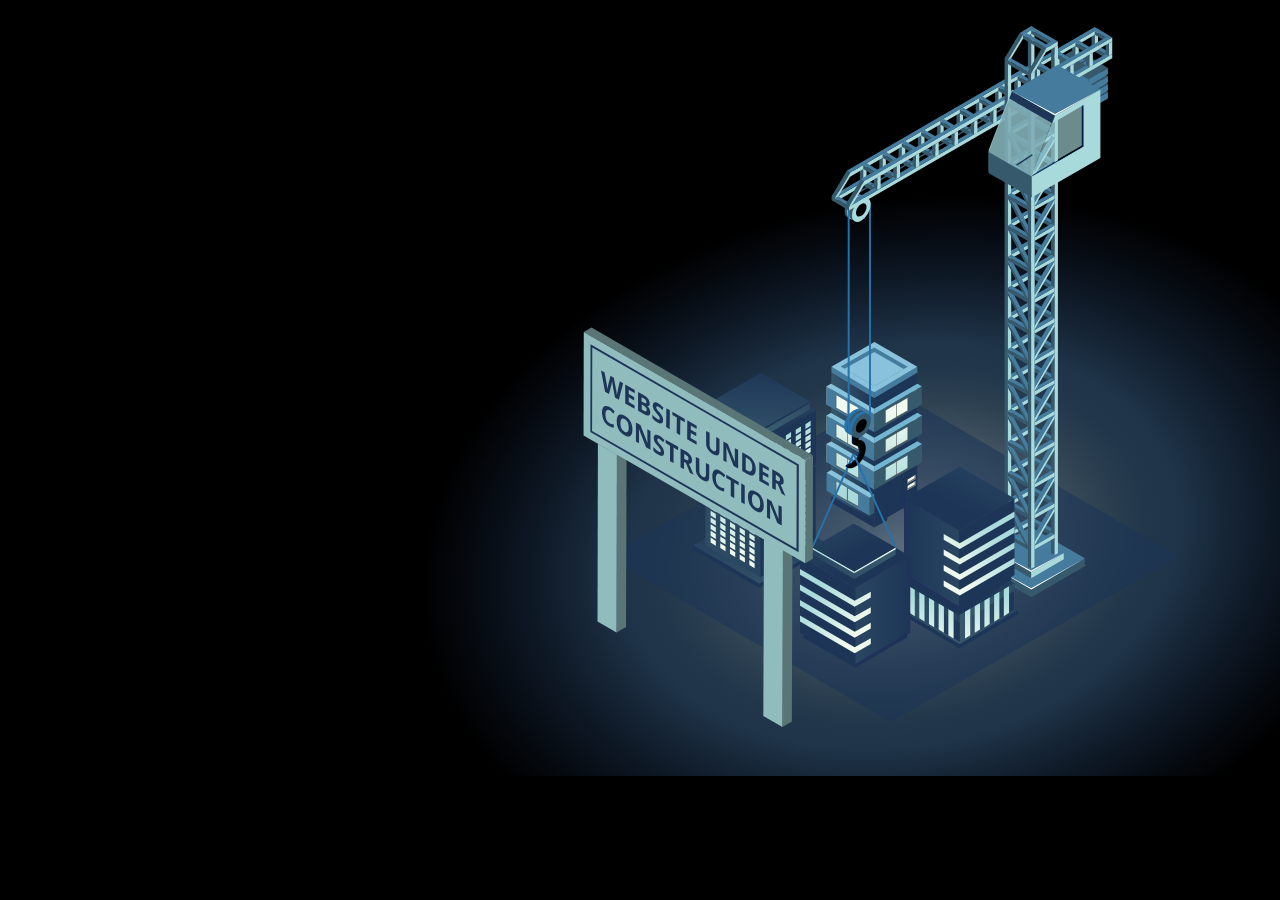
<file: index.html>
<!DOCTYPE html>
<html lang="en" >
<head>
  <meta charset="UTF-8">
  <title>website under construction</title>
  <link rel="stylesheet" href="./style.css">

</head>
<body>
<!-- partial:index.partial.html -->
<?xml version="1.0" encoding="utf-8"?>
<!-- Generator: Adobe Illustrator 23.0.0, SVG Export Plug-In . SVG Version: 6.00 Build 0)  -->
<svg version="1.1" id="Layer_1" xmlns="http://www.w3.org/2000/svg" xmlns:xlink="http://www.w3.org/1999/xlink" x="0px" y="0px"
	 viewBox="0 0 660 400" style="enable-background:new 0 0 660 400;" xml:space="preserve">
<style type="text/css">
	.st0{fill:#1D3557;}
	.st1{opacity:0.75;fill:url(#SVGID_1_);enable-background:new    ;}
	.st2{opacity:0.6;fill:#1D3557;enable-background:new    ;}
	.st3{fill:#457B9D;}
	.st4{fill:#88C2DB;}
	.st5{fill:url(#SVGID_2_);}
	.st6{fill:#D4CAB8;}
	.st7{fill:#58595B;}
	.st8{fill:#6D6E71;}
	.st9{fill:#37596C;}
	.st10{fill:#72B6D1;}
	.st11{fill:url(#SVGID_3_);}
	.st12{fill:url(#SVGID_4_);}
	.st13{fill:url(#SVGID_5_);}
	.st14{fill:url(#SVGID_6_);}
	.st15{fill:url(#SVGID_7_);}
	.st16{fill:url(#SVGID_8_);}
	.st17{fill:url(#SVGID_9_);}
	.st18{fill:url(#SVGID_10_);}
	.st19{fill:url(#SVGID_11_);}
	.st20{fill:url(#SVGID_12_);}
	.st21{fill:url(#SVGID_13_);}
	.st22{fill:url(#SVGID_14_);}
	.st23{fill:url(#SVGID_15_);}
	.st24{fill:url(#SVGID_16_);}
	.st25{fill:#F1FAEE;}
	.st26{fill:url(#SVGID_17_);}
	.st27{fill:url(#SVGID_18_);}
	.st28{fill:url(#SVGID_19_);}
	.st29{fill:url(#SVGID_20_);}
	.st30{fill:url(#SVGID_21_);}
	.st31{fill:url(#SVGID_22_);}
	.st32{fill:url(#SVGID_23_);}
	.st33{fill:url(#SVGID_24_);}
	.st34{fill:url(#SVGID_25_);}
	.st35{fill:url(#SVGID_26_);}
	.st36{fill:url(#SVGID_27_);}
	.st37{fill:url(#SVGID_28_);}
	.st38{fill:url(#SVGID_29_);}
	.st39{fill:url(#SVGID_30_);}
	.st40{fill:url(#SVGID_31_);}
	.st41{fill:url(#SVGID_32_);}
	.st42{fill:url(#SVGID_33_);}
	.st43{fill:url(#SVGID_34_);}
	.st44{fill:url(#SVGID_35_);}
	.st45{fill:url(#SVGID_36_);}
	.st46{fill:url(#SVGID_37_);}
	.st47{fill:url(#SVGID_38_);}
	.st48{fill:url(#SVGID_39_);}
	.st49{fill:url(#SVGID_40_);}
	.st50{fill:url(#SVGID_41_);}
	.st51{fill:url(#SVGID_42_);}
	.st52{fill:url(#SVGID_43_);}
	.st53{fill:url(#SVGID_44_);}
	.st54{fill:url(#SVGID_45_);}
	.st55{fill:url(#SVGID_46_);}
	.st56{fill:url(#SVGID_47_);}
	.st57{fill:url(#SVGID_48_);}
	.st58{fill:url(#SVGID_49_);}
	.st59{fill:url(#SVGID_50_);}
	.st60{fill:url(#SVGID_51_);}
	.st61{fill:url(#SVGID_52_);}
	.st62{fill:url(#SVGID_53_);}
	.st63{fill:url(#SVGID_54_);}
	.st64{fill:url(#SVGID_55_);}
	.st65{fill:url(#SVGID_56_);}
	.st66{fill:url(#SVGID_57_);}
	.st67{fill:url(#SVGID_58_);}
	.st68{fill:#A8DADC;}
	.st69{fill:#2672AB;}
	.st70{fill:none;stroke:#2672AB;stroke-miterlimit:10;}
	.st71{fill:#001A46;}
	.st72{fill:#FFFFFF;}
	.st73{fill:url(#SVGID_59_);}
	.st74{fill:url(#SVGID_60_);}
	.st75{fill:url(#SVGID_61_);}
	.st76{fill:url(#SVGID_62_);}
	.st77{fill:url(#SVGID_63_);}
	.st78{fill:url(#SVGID_64_);}
	.st79{fill:url(#SVGID_65_);}
	.st80{fill:url(#SVGID_66_);}
	.st81{fill:url(#SVGID_67_);}
	.st82{fill:url(#SVGID_68_);}
	.st83{fill:url(#SVGID_69_);}
	.st84{fill:url(#SVGID_70_);}
	.st85{fill:url(#SVGID_71_);}
	.st86{fill:url(#SVGID_72_);}
	.st87{fill:url(#SVGID_73_);}
	.st88{fill:url(#SVGID_74_);}
	.st89{fill:url(#SVGID_75_);}
	.st90{fill:url(#SVGID_76_);}
	.st91{fill:url(#SVGID_77_);}
	.st92{fill:url(#SVGID_78_);}
	.st93{fill:url(#SVGID_79_);}
	.st94{fill:url(#SVGID_80_);}
	.st95{fill:url(#SVGID_81_);}
	.st96{fill:url(#SVGID_82_);}
	.st97{fill:url(#SVGID_83_);}
	.st98{fill:url(#SVGID_84_);}
	.st99{fill:url(#SVGID_85_);}
	.st100{opacity:0.64;fill:#A8DADC;}
	.st101{opacity:0.87;fill:#A8DADC;}
	.st102{opacity:0.32;fill:#37596C;}
	.st103{opacity:0.1;fill:#1D3557;enable-background:new    ;}
	.st104{display:none;opacity:0.37;fill:#A8DADC;}
	.st105{fill:none;stroke:#1D3557;stroke-width:0.75;stroke-miterlimit:10;}
    .st106{enable-background:new    ;}
	.st107{fill:#5A7576;}
	.st108{fill:#91BCBE;}
    #righthand{
        transform-origin: 2px 1.43px ;
    }
    #handlectrl{
        transform-origin: 1px 4px ;
    }
</style>
<radialGradient id="SVGID_1_" cx="455.9323" cy="121.5634" r="178.4567" gradientTransform="matrix(1.3758 -0.2542 -0.1817 -0.9834 -140.198 517.1524)" gradientUnits="userSpaceOnUse">
	<stop  offset="0" style="stop-color:#F1FAEE"/>
	<stop  offset="7.552396e-02" style="stop-color:#C3D0CD"/>
	<stop  offset="0.1637" style="stop-color:#94A6AC"/>
	<stop  offset="0.2521" style="stop-color:#6E8391"/>
	<stop  offset="0.339" style="stop-color:#50687B"/>
	<stop  offset="0.4242" style="stop-color:#3A556C"/>
	<stop  offset="0.5068" style="stop-color:#2D4963"/>
	<stop  offset="0.5838" style="stop-color:#294560"/>
	<stop  offset="0.7889" style="stop-color:#213A5A;stop-opacity:0.5072"/>
	<stop  offset="1" style="stop-color:#1D3557;stop-opacity:0"/>
</radialGradient>
<path class="st1" d="M432.6,106.2c135.6-25.1,260,33.2,278,130.1S633,432.1,497.4,457.2c-135.6,25.1-260-33.2-278-130.1
	S297,131.3,432.6,106.2z"/>
<polygon class="st2" points="312.8,287 459.3,372.3 607.8,286.9 461.1,201.5 "/>
<g>
	<g>
		<g>
			<polygon class="st3" points="450.8,201.9 428.7,189.1 428.7,192.2 450.8,205.3 			"/>
			<polygon class="st3" points="473,189.1 473,192.4 450.8,205.3 450.8,201.9 			"/>
		</g>
		<polygon class="st4" points="450.8,202.2 473,189.1 450.9,176.4 428.7,189.1 		"/>
		<polygon class="st3" points="468,189.1 466,190.3 450.8,199.2 435.5,190.2 433.5,189 450.8,179.2 		"/>
		<polygon class="st4" points="466,190.3 450.8,199.2 435.5,190.2 450.8,181.5 		"/>
	</g>
	
		<linearGradient id="SVGID_2_" gradientUnits="userSpaceOnUse" x1="428.6223" y1="171.45" x2="450.8223" y2="171.45" gradientTransform="matrix(1 0 0 -1 0 402)">
		<stop  offset="0" style="stop-color:#37596C"/>
		<stop  offset="1" style="stop-color:#1D3557"/>
	</linearGradient>
	<polygon class="st5" points="428.7,192.2 450.8,205.3 450.8,268.9 428.6,256.1 	"/>
	<polygon class="st0" points="472.9,192.2 450.8,205.3 450.8,268.9 473,256.1 	"/>
	<g>
		<polygon class="st6" points="450.8,210.7 450.8,220.1 448.4,221.5 448.4,212.1 		"/>
		<polygon class="st6" points="428.6,197.9 428.6,207.3 426.2,208.7 426.2,199.3 		"/>
		<polygon class="st3" points="426.2,199.3 448.4,212.1 448.4,221.5 426.2,208.7 		"/>
	</g>
	<polygon class="st7" points="431,210.5 436.9,214 436.9,206.8 436.8,206.8 436.7,213.2 436.7,213.4 431.3,210.3 431.3,203.6 
		431.2,203.5 431,203.6 	"/>
	<polygon class="st7" points="431,203.6 431.3,203.8 436.8,207 436.9,206.8 436.9,206.8 436.9,206.8 431.3,203.6 431.2,203.5 	"/>
	<polygon class="st8" points="436.9,207.1 436.9,213.7 436.9,213.7 436.9,213.7 436.9,213.7 436.9,213.7 442.6,217 442.6,216.6 
		442.5,216.5 437.2,213.4 437.2,207 436.9,206.8 	"/>
	<polygon class="st7" points="436.7,213.8 442.6,217.3 442.6,210.2 442.5,210.1 442.5,216.5 442.5,216.7 437,213.6 437,206.9 
		436.9,206.8 436.7,206.9 	"/>
	<polygon class="st7" points="436.7,206.9 437,207.1 442.5,210.3 442.6,210.2 442.6,210.2 442.6,210.2 437,206.9 436.9,206.8 	"/>
	<polygon class="st4" points="450.8,213.5 450.8,210.7 428.6,197.9 426.2,199.3 	"/>
	<g>
		<polygon class="st6" points="450.8,225.7 450.8,235 448.4,236.4 448.4,227.1 		"/>
		<polygon class="st6" points="428.6,212.9 428.6,222.2 426.2,223.6 426.2,214.3 		"/>
		<polygon class="st3" points="426.2,214.3 448.4,227.1 448.4,236.4 426.2,223.6 		"/>
	</g>
	<polygon class="st8" points="431.1,218.7 431.2,225.4 431.1,225.4 431.2,225.4 431.2,225.4 431.2,225.4 436.9,228.7 436.9,228.2 
		436.8,228.1 431.5,225.1 431.5,218.7 431.1,218.5 	"/>
	<polygon class="st7" points="431,225.5 436.9,228.9 436.9,221.8 436.8,221.7 436.8,228.1 436.8,228.4 431.3,225.2 431.3,218.6 
		431.2,218.5 431,218.6 	"/>
	<polygon class="st7" points="431,218.6 431.3,218.8 436.8,221.9 436.9,221.8 436.9,221.8 436.9,221.8 431.3,218.6 431.2,218.5 	"/>
	<polygon class="st8" points="436.9,222 436.9,228.7 436.9,228.7 436.9,228.7 436.9,228.7 436.9,228.7 442.6,232 442.6,231.5 
		442.5,231.4 437.2,228.4 437.2,222 436.9,221.8 	"/>
	<polygon class="st7" points="436.7,228.8 442.6,232.2 442.6,225.1 442.5,225 442.5,231.4 442.5,231.7 437.1,228.5 437.1,221.9 
		436.9,221.8 436.7,221.9 	"/>
	<polygon class="st7" points="436.7,221.9 437.1,222.1 442.5,225.3 442.6,225.1 442.6,225.1 442.6,225.1 437.1,221.9 436.9,221.8 	
		"/>
	<polygon class="st4" points="450.8,228.5 450.8,225.7 428.6,212.9 426.2,214.3 	"/>
	<g>
		<polygon class="st6" points="450.8,240.4 450.8,249.7 448.4,251.1 448.4,241.8 		"/>
		<polygon class="st6" points="428.6,227.6 428.6,236.9 426.2,238.3 426.2,229 		"/>
		<polygon class="st3" points="426.2,229 448.4,241.8 448.4,251.1 426.2,238.3 		"/>
	</g>
	<polygon class="st8" points="431.1,233.4 431.2,240.1 431.1,240.1 431.2,240.1 431.2,240.1 431.2,240.1 436.9,243.4 436.9,242.9 
		436.8,242.8 431.5,239.8 431.5,233.4 431.1,233.2 	"/>
	<polygon class="st7" points="431,240.2 436.9,243.6 436.9,236.5 436.8,236.4 436.8,242.8 436.8,243 431.3,239.9 431.3,233.3 
		431.2,233.2 431,233.3 	"/>
	<polygon class="st7" points="431,233.3 431.3,233.5 436.8,236.6 436.9,236.5 436.9,236.5 436.9,236.5 431.3,233.3 431.2,233.2 	"/>
	<polygon class="st8" points="436.9,236.7 436.9,243.4 436.9,243.4 436.9,243.4 436.9,243.4 436.9,243.4 442.6,246.7 442.6,246.2 
		442.5,246.1 437.2,243.1 437.2,236.7 436.9,236.5 	"/>
	<polygon class="st7" points="436.7,243.5 442.6,246.9 442.6,239.8 442.5,239.7 442.5,246.1 442.5,246.4 437.1,243.2 437.1,236.6 
		436.9,236.5 436.7,236.6 	"/>
	<polygon class="st7" points="436.7,236.6 437.1,236.8 442.5,240 442.6,239.8 442.6,239.8 442.6,239.8 437.1,236.6 436.9,236.5 	"/>
	<polygon class="st4" points="450.8,243.2 450.8,240.4 428.6,227.6 426.2,229 	"/>
	<g>
		<polygon class="st3" points="448.4,212.1 448.4,221.5 450.8,222.9 450.8,213.5 		"/>
		<polygon class="st6" points="470.5,199.3 470.5,208.7 473,210.1 473,200.7 		"/>
		<polygon class="st9" points="475.3,199.2 450.8,213.5 450.8,222.9 475.4,208.6 		"/>
	</g>
	<polygon class="st8" points="468,205.2 468,211.8 468,211.8 468,211.8 468,211.8 468,211.8 462.3,215.1 462.3,214.6 462.4,214.5 
		467.7,211.5 467.7,205.1 468,204.9 	"/>
	<polygon class="st7" points="468.2,211.9 462.3,215.3 462.3,208.2 462.4,208.1 462.4,214.5 462.4,214.8 467.9,211.7 467.9,205 
		468,204.9 468.2,205 	"/>
	<polygon class="st7" points="468.2,205 467.9,205.2 462.4,208.4 462.3,208.2 462.3,208.2 462.3,208.2 467.9,205 468,204.9 	"/>
	<polygon class="st8" points="462.3,208.5 462.3,215.1 462.3,215.1 462.3,215.1 462.3,215.1 462.3,215.1 456.5,218.4 456.5,218 
		456.7,217.9 462,214.8 462,208.4 462.3,208.2 	"/>
	<polygon class="st7" points="462.5,215.2 456.5,218.7 456.5,211.6 456.7,211.5 456.7,217.9 456.7,218.1 462.1,215 462.1,208.3 
		462.3,208.2 462.5,208.3 	"/>
	<polygon class="st7" points="462.5,208.3 462.1,208.5 456.7,211.7 456.5,211.6 456.5,211.6 456.5,211.5 462.1,208.3 462.3,208.2 	
		"/>
	<polygon class="st10" points="450.8,213.5 450.8,210.7 473,197.9 475.3,199.2 	"/>
	<g>
		<polygon class="st3" points="448.4,227.1 448.4,236.4 450.8,237.8 450.8,228.5 		"/>
		<polygon class="st6" points="470.6,214.3 470.6,223.6 473,225 473,215.7 		"/>
		<polygon class="st9" points="475.4,214.2 450.8,228.5 450.8,237.8 475.4,223.6 		"/>
	</g>
	<polygon class="st8" points="468,220.1 468,226.8 468,226.8 468,226.8 468,226.8 468,226.8 462.3,230.1 462.3,229.6 462.4,229.5 
		467.7,226.5 467.7,220.1 468,219.9 	"/>
	<polygon class="st7" points="468.2,226.9 462.3,230.3 462.3,223.2 462.4,223.1 462.4,229.5 462.4,229.7 467.9,226.6 467.9,220 
		468,219.9 468.2,220 	"/>
	<polygon class="st7" points="468.2,220 467.9,220.2 462.4,223.3 462.3,223.2 462.3,223.2 462.3,223.2 467.9,220 468,219.9 	"/>
	<polygon class="st8" points="462.3,223.4 462.3,230.1 462.3,230.1 462.3,230.1 462.3,230.1 462.3,230.1 456.5,233.4 456.5,232.9 
		456.7,232.8 462,229.8 462,223.4 462.3,223.2 	"/>
	<polygon class="st7" points="462.5,230.2 456.6,233.6 456.5,226.5 456.7,226.4 456.7,232.8 456.7,233.1 462.1,229.9 462.1,223.3 
		462.3,223.2 462.5,223.3 	"/>
	<polygon class="st7" points="462.5,223.3 462.1,223.5 456.7,226.7 456.5,226.5 456.5,226.5 456.5,226.5 462.1,223.3 462.3,223.2 	
		"/>
	<polygon class="st10" points="450.8,228.5 450.8,225.7 473,212.8 475.4,214.2 	"/>
	<g>
		<polygon class="st3" points="448.4,241.8 448.4,251.1 450.8,252.5 450.8,243.2 		"/>
		<polygon class="st6" points="470.6,229 470.6,238.3 473,239.7 473,230.4 		"/>
		<polygon class="st9" points="475.4,228.9 450.8,243.2 450.8,252.5 475.4,238.3 		"/>
	</g>
	<polygon class="st8" points="468,234.8 468,241.5 468,241.5 468,241.5 468,241.5 468,241.5 462.3,244.8 462.3,244.3 462.4,244.2 
		467.7,241.2 467.7,234.8 468,234.6 	"/>
	<polygon class="st7" points="468.2,241.6 462.3,245 462.3,237.9 462.4,237.8 462.4,244.2 462.4,244.4 467.9,241.3 467.9,234.7 
		468,234.6 468.2,234.7 	"/>
	<polygon class="st7" points="468.2,234.7 467.9,234.9 462.4,238 462.3,237.9 462.3,237.9 462.3,237.9 467.9,234.7 468,234.6 	"/>
	<polygon class="st8" points="462.3,238.1 462.3,244.8 462.3,244.8 462.3,244.8 462.3,244.8 462.3,244.8 456.5,248.1 456.5,247.6 
		456.7,247.5 462,244.5 462,238.1 462.3,237.9 	"/>
	<polygon class="st7" points="462.5,244.9 456.5,248.3 456.5,241.2 456.7,241.1 456.7,247.5 456.7,247.8 462.1,244.6 462.1,238 
		462.3,237.9 462.5,238 	"/>
	<polygon class="st7" points="462.5,238 462.1,238.2 456.7,241.3 456.5,241.2 456.5,241.2 456.5,241.2 462.1,238 462.3,237.9 	"/>
	<polygon class="st10" points="450.8,243.2 450.8,240.4 473,227.5 475.4,228.9 	"/>
	<g>
		<polygon class="st9" points="450.8,255.2 450.8,264.5 448.4,266 448.4,256.6 		"/>
		<polygon class="st3" points="426.2,243.8 448.4,256.6 448.4,266 426.2,253.1 		"/>
		<polygon class="st4" points="448.4,256.6 450.8,255.2 428.6,242.4 426.2,243.8 		"/>
	</g>
	<polygon class="st8" points="431.1,248.2 431.1,254.9 431.1,254.9 431.1,254.9 431.1,254.9 431.2,254.9 436.9,258.2 436.9,257.7 
		436.7,257.6 431.5,254.6 431.5,248.2 431.1,248 	"/>
	<polygon class="st7" points="431,255 436.9,258.4 436.9,251.3 436.8,251.2 436.7,257.6 436.7,257.9 431.3,254.7 431.3,248.1 
		431.2,248 431,248.1 	"/>
	<polygon class="st7" points="431,248.1 431.3,248.3 436.8,251.5 436.9,251.3 436.9,251.3 436.9,251.3 431.3,248.1 431.2,248 	"/>
	<g>
		
			<linearGradient id="SVGID_3_" gradientUnits="userSpaceOnUse" x1="433.9342" y1="190.294" x2="433.0594" y2="149.0037" gradientTransform="matrix(1 0 0 -1 0 402)">
			<stop  offset="0" style="stop-color:#F1FAEE"/>
			<stop  offset="1" style="stop-color:#A8DADC"/>
		</linearGradient>
		<polygon class="st11" points="436.8,207 431.3,203.8 431.3,210.3 436.7,213.4 		"/>
		
			<linearGradient id="SVGID_4_" gradientUnits="userSpaceOnUse" x1="439.7515" y1="190.1707" x2="438.8767" y2="148.8805" gradientTransform="matrix(1 0 0 -1 0 402)">
			<stop  offset="0" style="stop-color:#F1FAEE"/>
			<stop  offset="1" style="stop-color:#A8DADC"/>
		</linearGradient>
		<polygon class="st12" points="442.5,210.3 437,207.1 437,213.6 442.5,216.7 		"/>
		
			<linearGradient id="SVGID_5_" gradientUnits="userSpaceOnUse" x1="434.3018" y1="190.2862" x2="433.427" y2="148.996" gradientTransform="matrix(1 0 0 -1 0 402)">
			<stop  offset="0" style="stop-color:#F1FAEE"/>
			<stop  offset="1" style="stop-color:#A8DADC"/>
		</linearGradient>
		<polygon class="st13" points="436.8,221.9 431.3,218.8 431.3,225.2 436.8,228.4 		"/>
		
			<linearGradient id="SVGID_6_" gradientUnits="userSpaceOnUse" x1="440.1191" y1="190.1629" x2="439.2444" y2="148.8726" gradientTransform="matrix(1 0 0 -1 0 402)">
			<stop  offset="0" style="stop-color:#F1FAEE"/>
			<stop  offset="1" style="stop-color:#A8DADC"/>
		</linearGradient>
		<polygon class="st14" points="442.5,225.3 437.1,222.1 437.1,228.5 442.5,231.7 		"/>
		
			<linearGradient id="SVGID_7_" gradientUnits="userSpaceOnUse" x1="434.6121" y1="190.2796" x2="433.7373" y2="148.9893" gradientTransform="matrix(1 0 0 -1 0 402)">
			<stop  offset="0" style="stop-color:#F1FAEE"/>
			<stop  offset="1" style="stop-color:#A8DADC"/>
		</linearGradient>
		<polygon class="st15" points="436.8,236.6 431.3,233.5 431.3,239.9 436.8,243 		"/>
		
			<linearGradient id="SVGID_8_" gradientUnits="userSpaceOnUse" x1="440.4304" y1="190.1563" x2="439.5557" y2="148.866" gradientTransform="matrix(1 0 0 -1 0 402)">
			<stop  offset="0" style="stop-color:#F1FAEE"/>
			<stop  offset="1" style="stop-color:#A8DADC"/>
		</linearGradient>
		<polygon class="st16" points="442.5,240 437.1,236.8 437.1,243.2 442.5,246.4 		"/>
		
			<linearGradient id="SVGID_9_" gradientUnits="userSpaceOnUse" x1="465.1009" y1="189.6336" x2="464.2261" y2="148.3433" gradientTransform="matrix(1 0 0 -1 0 402)">
			<stop  offset="0" style="stop-color:#F1FAEE"/>
			<stop  offset="1" style="stop-color:#A8DADC"/>
		</linearGradient>
		<polygon class="st17" points="462.4,208.4 467.9,205.2 467.9,211.7 462.4,214.8 		"/>
		
			<linearGradient id="SVGID_10_" gradientUnits="userSpaceOnUse" x1="459.4234" y1="189.7539" x2="458.5486" y2="148.4637" gradientTransform="matrix(1 0 0 -1 0 402)">
			<stop  offset="0" style="stop-color:#F1FAEE"/>
			<stop  offset="1" style="stop-color:#A8DADC"/>
		</linearGradient>
		<polygon class="st18" points="456.7,211.7 462.1,208.5 462.1,215 456.7,218.1 		"/>
		
			<linearGradient id="SVGID_11_" gradientUnits="userSpaceOnUse" x1="465.4164" y1="189.627" x2="464.5417" y2="148.3367" gradientTransform="matrix(1 0 0 -1 0 402)">
			<stop  offset="0" style="stop-color:#F1FAEE"/>
			<stop  offset="1" style="stop-color:#A8DADC"/>
		</linearGradient>
		<polygon class="st19" points="462.4,223.3 467.9,220.2 467.9,226.6 462.4,229.7 		"/>
		
			<linearGradient id="SVGID_12_" gradientUnits="userSpaceOnUse" x1="459.74" y1="189.7472" x2="458.8652" y2="148.4569" gradientTransform="matrix(1 0 0 -1 0 402)">
			<stop  offset="0" style="stop-color:#F1FAEE"/>
			<stop  offset="1" style="stop-color:#A8DADC"/>
		</linearGradient>
		<polygon class="st20" points="456.7,226.7 462.1,223.5 462.1,229.9 456.7,233.1 		"/>
		
			<linearGradient id="SVGID_13_" gradientUnits="userSpaceOnUse" x1="465.7278" y1="189.6204" x2="464.853" y2="148.3301" gradientTransform="matrix(1 0 0 -1 0 402)">
			<stop  offset="0" style="stop-color:#F1FAEE"/>
			<stop  offset="1" style="stop-color:#A8DADC"/>
		</linearGradient>
		<polygon class="st21" points="462.4,238 467.9,234.9 467.9,241.3 462.4,244.4 		"/>
		
			<linearGradient id="SVGID_14_" gradientUnits="userSpaceOnUse" x1="460.0502" y1="189.7407" x2="459.1754" y2="148.4504" gradientTransform="matrix(1 0 0 -1 0 402)">
			<stop  offset="0" style="stop-color:#F1FAEE"/>
			<stop  offset="1" style="stop-color:#A8DADC"/>
		</linearGradient>
		<polygon class="st22" points="456.7,241.3 462.1,238.2 462.1,244.6 456.7,247.8 		"/>
		
			<linearGradient id="SVGID_15_" gradientUnits="userSpaceOnUse" x1="434.8766" y1="190.274" x2="434.0018" y2="148.9838" gradientTransform="matrix(1 0 0 -1 0 402)">
			<stop  offset="0" style="stop-color:#F1FAEE"/>
			<stop  offset="1" style="stop-color:#A8DADC"/>
		</linearGradient>
		<polygon class="st23" points="436.8,251.5 431.3,248.3 431.3,254.7 436.7,257.9 		"/>
		
			<linearGradient id="SVGID_16_" gradientUnits="userSpaceOnUse" x1="440.6938" y1="190.1508" x2="439.8191" y2="148.8605" gradientTransform="matrix(1 0 0 -1 0 402)">
			<stop  offset="0" style="stop-color:#F1FAEE"/>
			<stop  offset="1" style="stop-color:#A8DADC"/>
		</linearGradient>
		<polygon class="st24" points="442.5,254.8 437,251.6 437,258.1 442.5,261.2 		"/>
	</g>
	<polygon class="st8" points="436.9,251.6 436.9,258.2 436.9,258.2 436.9,258.2 436.9,258.2 436.9,258.2 442.6,261.5 442.6,261 
		442.5,260.9 437.2,257.9 437.2,251.5 436.9,251.3 	"/>
	<polygon class="st7" points="436.7,258.3 442.6,261.7 442.6,254.6 442.5,254.5 442.5,260.9 442.5,261.2 437,258.1 437,251.4 
		436.9,251.3 436.7,251.4 	"/>
	<polygon class="st7" points="436.7,251.4 437,251.6 442.5,254.8 442.6,254.6 442.6,254.6 442.6,254.6 437,251.4 436.9,251.3 	"/>
	<g>
		<g>
			<polygon class="st0" points="428.7,255.7 450.8,268.7 450.8,272 428.6,259.2 			"/>
			<polygon class="st0" points="473,255.6 450.8,268.7 450.8,272 457.5,268.2 457.5,266.4 467.4,260.7 467.4,262.5 473,259.2 			"/>
			<g>
				<polygon id="XMLID_16_" class="st0" points="457.5,266.7 457.5,251.8 466.3,246.7 466.3,261.9 465.7,262.2 465.5,262.1 				"/>
				<polygon id="XMLID_6_" class="st0" points="457.5,251.8 465.5,247.1 465.5,262.1 457.5,266.7 				"/>
				<polygon id="XMLID_5_" class="st0" points="465.7,262.2 465.7,247 465.5,247.1 465.5,262.1 				"/>
				<g>
					<path class="st0" d="M464,256.5c0,0.3,0.2,0.4,0.4,0.2c0.2-0.1,0.4-0.4,0.4-0.7c0-0.3-0.2-0.4-0.4-0.2S464,256.3,464,256.5z"/>
					<path class="st0" d="M464.1,256.6c0,0.3,0.2,0.4,0.4,0.2c0.2-0.1,0.4-0.4,0.4-0.7c0-0.3-0.2-0.4-0.4-0.2
						C464.3,256,464.1,256.3,464.1,256.6z"/>
				</g>
			</g>
		</g>
		<polygon class="st0" points="467.4,246.1 467.4,262.5 466.3,261.9 466.3,246.7 		"/>
	</g>
	<g>
		<g>
			<g>
				<polygon class="st25" points="468,247.3 468,249.4 472.2,246.8 472.2,244.8 				"/>
				<polygon class="st8" points="472.2,246.8 468,249.4 468,248.7 472.2,246.1 				"/>
			</g>
			<polygon class="st7" points="471.6,245.1 471.6,246.5 472.2,246.8 472.2,244.8 			"/>
		</g>
		<g>
			<g>
				<polygon class="st25" points="468,250.5 468,252.6 472.2,250.1 472.2,248 				"/>
				<polygon class="st8" points="472.2,250.1 468,252.6 468,251.9 472.2,249.4 				"/>
			</g>
			<polygon class="st7" points="471.6,248.3 471.6,249.7 472.2,250.1 472.2,248 			"/>
		</g>
	</g>
</g>
<g>
	<g>
		<polygon class="st0" points="391.5,300.9 391.5,303.2 427.1,283 427.1,280.7 		"/>
		<polygon class="st0" points="391.5,300.9 391.5,303.2 357.5,283.4 357.5,281.1 		"/>
		
			<linearGradient id="SVGID_17_" gradientUnits="userSpaceOnUse" x1="390.6363" y1="90.5992" x2="393.2078" y2="137.7421" gradientTransform="matrix(1 0 0 -1 0 402)">
			<stop  offset="0" style="stop-color:#37596C"/>
			<stop  offset="1" style="stop-color:#1D3557"/>
		</linearGradient>
		<polygon class="st26" points="357.5,281.1 391.5,300.9 427.1,280.7 393,260.9 		"/>
	</g>
	<g>
		<polygon class="st0" points="392,256.9 392,297.6 420.6,281.1 420.6,240.4 		"/>
		
			<linearGradient id="SVGID_18_" gradientUnits="userSpaceOnUse" x1="326.5634" y1="121.492" x2="431.4873" y2="145.0126" gradientTransform="matrix(1 0 0 -1 0 402)">
			<stop  offset="0" style="stop-color:#37596C"/>
			<stop  offset="1" style="stop-color:#1D3557"/>
		</linearGradient>
		<polygon class="st27" points="392,256.9 392,297.6 363.8,281.1 363.8,240.4 		"/>
		<g>
			
				<linearGradient id="SVGID_19_" gradientUnits="userSpaceOnUse" x1="368.1069" y1="120.5704" x2="376.964" y2="145.8561" gradientTransform="matrix(1 0 0 -1 0 402)">
				<stop  offset="0" style="stop-color:#F1FAEE"/>
				<stop  offset="1" style="stop-color:#A8DADC"/>
			</linearGradient>
			<path class="st28" d="M386.4,257.6v2.5l2.7,1.7v-2.5L386.4,257.6z M381.4,257.1l2.7,1.7v-2.5l-2.7-1.7V257.1z M366.4,248.5
				l2.7,1.7v-2.5l-2.7-1.7V248.5z M371.4,251.4l2.7,1.7v-2.5l-2.7-1.7V251.4z M376.4,254.2l2.7,1.7v-2.5l-2.7-1.7V254.2z"/>
			
				<linearGradient id="SVGID_20_" gradientUnits="userSpaceOnUse" x1="369.1677" y1="120.1988" x2="378.0248" y2="145.4845" gradientTransform="matrix(1 0 0 -1 0 402)">
				<stop  offset="0" style="stop-color:#F1FAEE"/>
				<stop  offset="1" style="stop-color:#A8DADC"/>
			</linearGradient>
			<path class="st29" d="M386.4,261v2.5l2.7,1.7v-2.5L386.4,261z M381.4,260.6l2.7,1.7v-2.5l-2.7-1.7V260.6z M366.4,251.9l2.7,1.7
				v-2.5l-2.7-1.7V251.9z M371.4,254.8l2.7,1.7V254l-2.7-1.7V254.8z M376.4,257.7l2.7,1.7v-2.5l-2.7-1.7V257.7z"/>
			
				<linearGradient id="SVGID_21_" gradientUnits="userSpaceOnUse" x1="370.2597" y1="119.8162" x2="379.1168" y2="145.102" gradientTransform="matrix(1 0 0 -1 0 402)">
				<stop  offset="0" style="stop-color:#F1FAEE"/>
				<stop  offset="1" style="stop-color:#A8DADC"/>
			</linearGradient>
			<path class="st30" d="M386.4,264.5v2.5l2.7,1.7v-2.5L386.4,264.5z M381.4,264.1l2.7,1.7v-2.5l-2.7-1.7V264.1z M366.4,255.4
				l2.7,1.7v-2.5l-2.7-1.7V255.4z M371.4,258.3l2.7,1.7v-2.5l-2.7-1.7V258.3z M376.4,261.2l2.7,1.7v-2.5l-2.7-1.7V261.2z"/>
			
				<linearGradient id="SVGID_22_" gradientUnits="userSpaceOnUse" x1="371.3516" y1="119.4338" x2="380.2088" y2="144.7195" gradientTransform="matrix(1 0 0 -1 0 402)">
				<stop  offset="0" style="stop-color:#F1FAEE"/>
				<stop  offset="1" style="stop-color:#A8DADC"/>
			</linearGradient>
			<path class="st31" d="M386.4,268v2.5l2.7,1.7v-2.5L386.4,268z M381.4,267.5l2.7,1.7v-2.5l-2.7-1.7V267.5z M366.4,258.9l2.7,1.7
				v-2.5l-2.7-1.7V258.9z M371.4,261.8l2.7,1.7V261l-2.7-1.7V261.8z M376.4,264.7l2.7,1.7v-2.5l-2.7-1.7V264.7z"/>
			
				<linearGradient id="SVGID_23_" gradientUnits="userSpaceOnUse" x1="372.428" y1="119.0567" x2="381.2852" y2="144.3425" gradientTransform="matrix(1 0 0 -1 0 402)">
				<stop  offset="0" style="stop-color:#F1FAEE"/>
				<stop  offset="1" style="stop-color:#A8DADC"/>
			</linearGradient>
			<path class="st32" d="M386.4,271.5v2.5l2.7,1.7v-2.5L386.4,271.5z M381.4,271l2.7,1.7v-2.5l-2.7-1.7V271z M366.4,262.3l2.7,1.7
				v-2.5l-2.7-1.7V262.3z M371.4,265.2l2.7,1.7v-2.5l-2.7-1.7V265.2z M376.4,268.1l2.7,1.7v-2.5l-2.7-1.7V268.1z"/>
			
				<linearGradient id="SVGID_24_" gradientUnits="userSpaceOnUse" x1="373.5044" y1="118.6797" x2="382.3616" y2="143.9654" gradientTransform="matrix(1 0 0 -1 0 402)">
				<stop  offset="0" style="stop-color:#F1FAEE"/>
				<stop  offset="1" style="stop-color:#A8DADC"/>
			</linearGradient>
			<path class="st33" d="M386.4,274.9v2.5l2.7,1.7v-2.5L386.4,274.9z M381.4,274.5l2.7,1.7v-2.5l-2.7-1.7V274.5z M366.4,265.8
				l2.7,1.7V265l-2.7-1.7V265.8z M371.4,268.7l2.7,1.7v-2.5l-2.7-1.7V268.7z M376.4,271.6l2.7,1.7v-2.5l-2.7-1.7V271.6z"/>
			
				<linearGradient id="SVGID_25_" gradientUnits="userSpaceOnUse" x1="374.5964" y1="118.2972" x2="383.4536" y2="143.5829" gradientTransform="matrix(1 0 0 -1 0 402)">
				<stop  offset="0" style="stop-color:#F1FAEE"/>
				<stop  offset="1" style="stop-color:#A8DADC"/>
			</linearGradient>
			<path class="st34" d="M386.4,278.4v2.5l2.7,1.7v-2.5L386.4,278.4z M381.4,278l2.7,1.7v-2.5l-2.7-1.7V278z M366.4,269.3l2.7,1.7
				v-2.5l-2.7-1.7V269.3z M371.4,272.2l2.7,1.7v-2.5l-2.7-1.7V272.2z M376.4,275.1l2.7,1.7v-2.5l-2.7-1.7V275.1z"/>
			
				<linearGradient id="SVGID_26_" gradientUnits="userSpaceOnUse" x1="375.6884" y1="117.9146" x2="384.5457" y2="143.2003" gradientTransform="matrix(1 0 0 -1 0 402)">
				<stop  offset="0" style="stop-color:#F1FAEE"/>
				<stop  offset="1" style="stop-color:#A8DADC"/>
			</linearGradient>
			<path class="st35" d="M386.4,281.9v2.5l2.7,1.7v-2.5L386.4,281.9z M381.4,281.4l2.7,1.7v-2.5l-2.7-1.7V281.4z M366.4,272.8
				l2.7,1.7V272l-2.7-1.7V272.8z M371.4,275.6l2.7,1.7v-2.5l-2.7-1.7V275.6z M376.4,278.5l2.7,1.7v-2.5l-2.7-1.7V278.5z"/>
			
				<linearGradient id="SVGID_27_" gradientUnits="userSpaceOnUse" x1="376.7493" y1="117.543" x2="385.6064" y2="142.8287" gradientTransform="matrix(1 0 0 -1 0 402)">
				<stop  offset="0" style="stop-color:#F1FAEE"/>
				<stop  offset="1" style="stop-color:#A8DADC"/>
			</linearGradient>
			<path class="st36" d="M386.4,285.3v2.5l2.7,1.7V287L386.4,285.3z M381.4,284.9l2.7,1.7v-2.5l-2.7-1.7V284.9z M366.4,276.2
				l2.7,1.7v-2.5l-2.7-1.7V276.2z M371.4,279.1l2.7,1.7v-2.5l-2.7-1.7V279.1z M376.4,282l2.7,1.7v-2.5l-2.7-1.7V282z"/>
			
				<linearGradient id="SVGID_28_" gradientUnits="userSpaceOnUse" x1="377.8412" y1="117.1605" x2="386.6984" y2="142.4463" gradientTransform="matrix(1 0 0 -1 0 402)">
				<stop  offset="0" style="stop-color:#F1FAEE"/>
				<stop  offset="1" style="stop-color:#A8DADC"/>
			</linearGradient>
			<path class="st37" d="M386.4,288.8v2.5l2.7,1.7v-2.5L386.4,288.8z M381.4,288.4l2.7,1.7v-2.5l-2.7-1.7V288.4z M366.4,279.7
				l2.7,1.7v-2.5l-2.7-1.7V279.7z M371.4,282.6l2.7,1.7v-2.5l-2.7-1.7V282.6z M376.4,285.5l2.7,1.7v-2.5l-2.7-1.7V285.5z"/>
		</g>
		<g>
			
				<linearGradient id="SVGID_29_" gradientUnits="userSpaceOnUse" x1="415.0617" y1="117.2962" x2="407.6332" y2="143.8677" gradientTransform="matrix(1 0 0 -1 0 402)">
				<stop  offset="0" style="stop-color:#F1FAEE"/>
				<stop  offset="1" style="stop-color:#A8DADC"/>
			</linearGradient>
			<path class="st38" d="M417.9,246l-2.7,1.7v2.5l2.7-1.7V246z M412.8,248.9l-2.7,1.7v2.5l2.7-1.7V248.9z M407.8,251.8l-2.7,1.7v2.5
				l2.7-1.7V251.8z M395,259.3v2.5l2.7-1.7v-2.5L395,259.3z M402.8,254.7l-2.7,1.7v2.5l2.7-1.7V254.7z"/>
			
				<linearGradient id="SVGID_30_" gradientUnits="userSpaceOnUse" x1="414.1671" y1="117.0461" x2="406.7386" y2="143.6176" gradientTransform="matrix(1 0 0 -1 0 402)">
				<stop  offset="0" style="stop-color:#F1FAEE"/>
				<stop  offset="1" style="stop-color:#A8DADC"/>
			</linearGradient>
			<path class="st39" d="M417.9,249.5l-2.7,1.7v2.5l2.7-1.7V249.5z M412.8,252.4l-2.7,1.7v2.5l2.7-1.7V252.4z M407.8,255.3l-2.7,1.7
				v2.5l2.7-1.7V255.3z M395,262.7v2.5l2.7-1.7V261L395,262.7z M402.8,258.2l-2.7,1.7v2.5l2.7-1.7V258.2z"/>
			
				<linearGradient id="SVGID_31_" gradientUnits="userSpaceOnUse" x1="413.2726" y1="116.796" x2="405.844" y2="143.3675" gradientTransform="matrix(1 0 0 -1 0 402)">
				<stop  offset="0" style="stop-color:#F1FAEE"/>
				<stop  offset="1" style="stop-color:#A8DADC"/>
			</linearGradient>
			<path class="st40" d="M417.9,252.9l-2.7,1.7v2.5l2.7-1.7V252.9z M412.8,255.8l-2.7,1.7v2.5l2.7-1.7V255.8z M407.8,258.7l-2.7,1.7
				v2.5l2.7-1.7V258.7z M395,266.2v2.5l2.7-1.7v-2.5L395,266.2z M402.8,261.6l-2.7,1.7v2.5l2.7-1.7V261.6z"/>
			
				<linearGradient id="SVGID_32_" gradientUnits="userSpaceOnUse" x1="412.3651" y1="116.5423" x2="404.9365" y2="143.1137" gradientTransform="matrix(1 0 0 -1 0 402)">
				<stop  offset="0" style="stop-color:#F1FAEE"/>
				<stop  offset="1" style="stop-color:#A8DADC"/>
			</linearGradient>
			<path class="st41" d="M417.9,256.4l-2.7,1.7v2.5l2.7-1.7V256.4z M412.8,259.3l-2.7,1.7v2.5l2.7-1.7V259.3z M407.8,262.2l-2.7,1.7
				v2.5l2.7-1.7V262.2z M395,269.7v2.5l2.7-1.7V268L395,269.7z M402.8,265.1l-2.7,1.7v2.5l2.7-1.7V265.1z"/>
			
				<linearGradient id="SVGID_33_" gradientUnits="userSpaceOnUse" x1="411.4705" y1="116.2922" x2="404.0419" y2="142.8636" gradientTransform="matrix(1 0 0 -1 0 402)">
				<stop  offset="0" style="stop-color:#F1FAEE"/>
				<stop  offset="1" style="stop-color:#A8DADC"/>
			</linearGradient>
			<path class="st42" d="M417.9,259.9l-2.7,1.7v2.5l2.7-1.7V259.9z M412.8,262.8l-2.7,1.7v2.5l2.7-1.7V262.8z M407.8,265.7l-2.7,1.7
				v2.5l2.7-1.7V265.7z M395,273.1v2.5l2.7-1.7v-2.5L395,273.1z M402.8,268.6l-2.7,1.7v2.5l2.7-1.7V268.6z"/>
			
				<linearGradient id="SVGID_34_" gradientUnits="userSpaceOnUse" x1="410.5629" y1="116.0385" x2="403.1343" y2="142.6099" gradientTransform="matrix(1 0 0 -1 0 402)">
				<stop  offset="0" style="stop-color:#F1FAEE"/>
				<stop  offset="1" style="stop-color:#A8DADC"/>
			</linearGradient>
			<path class="st43" d="M417.9,263.4l-2.7,1.7v2.5l2.7-1.7V263.4z M412.8,266.3l-2.7,1.7v2.5l2.7-1.7V266.3z M407.8,269.1l-2.7,1.7
				v2.5l2.7-1.7V269.1z M395,276.6v2.5l2.7-1.7v-2.5L395,276.6z M402.8,272l-2.7,1.7v2.5l2.7-1.7V272z"/>
			
				<linearGradient id="SVGID_35_" gradientUnits="userSpaceOnUse" x1="409.6683" y1="115.7884" x2="402.2397" y2="142.3597" gradientTransform="matrix(1 0 0 -1 0 402)">
				<stop  offset="0" style="stop-color:#F1FAEE"/>
				<stop  offset="1" style="stop-color:#A8DADC"/>
			</linearGradient>
			<path class="st44" d="M417.9,266.8l-2.7,1.7v2.5l2.7-1.7V266.8z M412.8,269.7l-2.7,1.7v2.5l2.7-1.7V269.7z M407.8,272.6l-2.7,1.7
				v2.5l2.7-1.7V272.6z M395,280.1v2.5l2.7-1.7v-2.5L395,280.1z M402.8,275.5l-2.7,1.7v2.5l2.7-1.7V275.5z"/>
			
				<linearGradient id="SVGID_36_" gradientUnits="userSpaceOnUse" x1="408.7607" y1="115.5346" x2="401.3322" y2="142.1061" gradientTransform="matrix(1 0 0 -1 0 402)">
				<stop  offset="0" style="stop-color:#F1FAEE"/>
				<stop  offset="1" style="stop-color:#A8DADC"/>
			</linearGradient>
			<path class="st45" d="M417.9,270.3l-2.7,1.7v2.5l2.7-1.7V270.3z M412.8,273.2l-2.7,1.7v2.5l2.7-1.7V273.2z M407.8,276.1l-2.7,1.7
				v2.5l2.7-1.7V276.1z M395,283.6v2.5l2.7-1.7v-2.5L395,283.6z M402.8,279l-2.7,1.7v2.5l2.7-1.7V279z"/>
			
				<linearGradient id="SVGID_37_" gradientUnits="userSpaceOnUse" x1="407.8662" y1="115.2845" x2="400.4376" y2="141.8559" gradientTransform="matrix(1 0 0 -1 0 402)">
				<stop  offset="0" style="stop-color:#F1FAEE"/>
				<stop  offset="1" style="stop-color:#A8DADC"/>
			</linearGradient>
			<path class="st46" d="M417.9,273.8l-2.7,1.7v2.5l2.7-1.7V273.8z M412.8,276.7l-2.7,1.7v2.5l2.7-1.7V276.7z M407.8,279.6l-2.7,1.7
				v2.5l2.7-1.7V279.6z M395,287v2.5l2.7-1.7v-2.5L395,287z M402.8,282.4l-2.7,1.7v2.5l2.7-1.7V282.4z"/>
			
				<linearGradient id="SVGID_38_" gradientUnits="userSpaceOnUse" x1="406.9716" y1="115.0344" x2="399.543" y2="141.6059" gradientTransform="matrix(1 0 0 -1 0 402)">
				<stop  offset="0" style="stop-color:#F1FAEE"/>
				<stop  offset="1" style="stop-color:#A8DADC"/>
			</linearGradient>
			<path class="st47" d="M417.9,277.2l-2.7,1.7v2.5l2.7-1.7V277.2z M412.8,280.1l-2.7,1.7v2.5l2.7-1.7V280.1z M407.8,283l-2.7,1.7
				v2.5l2.7-1.7V283z M395,290.5v2.5l2.7-1.7v-2.5L395,290.5z M402.8,285.9l-2.7,1.7v2.5l2.7-1.7V285.9z"/>
		</g>
		
			<linearGradient id="SVGID_39_" gradientUnits="userSpaceOnUse" x1="421.7719" y1="217.9581" x2="389.94" y2="157.293" gradientTransform="matrix(1 0 0 -1 0 402)">
			<stop  offset="0" style="stop-color:#37596C"/>
			<stop  offset="1" style="stop-color:#1D3557"/>
		</linearGradient>
		<polygon class="st48" points="363.8,240.4 392,256.9 420.6,240.4 392.3,224 		"/>
	</g>
</g>
<g>
	<g>
		<polygon class="st0" points="392.1,229.5 392.1,255.9 420.7,239.4 420.7,213.1 		"/>
		<polygon class="st0" points="392.1,229.5 392.1,255.9 363.9,239.4 363.9,213.1 		"/>
		<polygon class="st0" points="392.1,227.9 392.1,254.3 420.7,237.8 420.7,211.5 		"/>
		
			<linearGradient id="SVGID_40_" gradientUnits="userSpaceOnUse" x1="331.5895" y1="158.6963" x2="426.4882" y2="179.9695" gradientTransform="matrix(1 0 0 -1 0 402)">
			<stop  offset="0" style="stop-color:#37596C"/>
			<stop  offset="1" style="stop-color:#1D3557"/>
		</linearGradient>
		<polygon class="st49" points="392.1,227.9 392.1,254.3 363.9,237.8 363.9,211.5 		"/>
		<g>
			
				<linearGradient id="SVGID_41_" gradientUnits="userSpaceOnUse" x1="375.311" y1="159.6828" x2="377.6681" y2="175.54" gradientTransform="matrix(1 0 0 -1 0 402)">
				<stop  offset="0" style="stop-color:#F1FAEE"/>
				<stop  offset="1" style="stop-color:#A8DADC"/>
			</linearGradient>
			<path class="st50" d="M386.6,228.6v2.5l2.7,1.7v-2.5L386.6,228.6z M381.5,228.2l2.7,1.7v-2.5l-2.7-1.7V228.2z M366.5,219.5
				l2.7,1.7v-2.5l-2.7-1.7V219.5z M371.5,222.4l2.7,1.7v-2.5l-2.7-1.7V222.4z M376.5,225.3l2.7,1.7v-2.5l-2.7-1.7V225.3z"/>
			
				<linearGradient id="SVGID_42_" gradientUnits="userSpaceOnUse" x1="375.8054" y1="159.6093" x2="378.1626" y2="175.4664" gradientTransform="matrix(1 0 0 -1 0 402)">
				<stop  offset="0" style="stop-color:#F1FAEE"/>
				<stop  offset="1" style="stop-color:#A8DADC"/>
			</linearGradient>
			<path class="st51" d="M386.6,232v2.5l2.7,1.7v-2.5L386.6,232z M381.5,231.5l2.7,1.7v-2.5l-2.7-1.7V231.5z M366.5,222.9l2.7,1.7
				v-2.5l-2.7-1.7V222.9z M371.5,225.8l2.7,1.7V225l-2.7-1.7V225.8z M376.5,228.7l2.7,1.7v-2.5l-2.7-1.7V228.7z"/>
			
				<linearGradient id="SVGID_43_" gradientUnits="userSpaceOnUse" x1="376.2927" y1="159.5369" x2="378.6498" y2="175.394" gradientTransform="matrix(1 0 0 -1 0 402)">
				<stop  offset="0" style="stop-color:#F1FAEE"/>
				<stop  offset="1" style="stop-color:#A8DADC"/>
			</linearGradient>
			<path class="st52" d="M386.6,235.4v2.5l2.7,1.7V237L386.6,235.4z M381.5,234.9l2.7,1.7v-2.5l-2.7-1.7V234.9z M366.5,226.2
				l2.7,1.7v-2.5l-2.7-1.7V226.2z M371.5,229.1l2.7,1.7v-2.5l-2.7-1.7V229.1z M376.5,232l2.7,1.7v-2.5l-2.7-1.7V232z"/>
			
				<linearGradient id="SVGID_44_" gradientUnits="userSpaceOnUse" x1="376.7799" y1="159.4644" x2="379.137" y2="175.3216" gradientTransform="matrix(1 0 0 -1 0 402)">
				<stop  offset="0" style="stop-color:#F1FAEE"/>
				<stop  offset="1" style="stop-color:#A8DADC"/>
			</linearGradient>
			<path class="st53" d="M386.6,238.7v2.5l2.7,1.7v-2.5L386.6,238.7z M381.5,238.3l2.7,1.7v-2.5l-2.7-1.7V238.3z M366.5,229.6
				l2.7,1.7v-2.5l-2.7-1.7V229.6z M371.5,232.5l2.7,1.7v-2.5l-2.7-1.7V232.5z M376.5,235.4l2.7,1.7v-2.5l-2.7-1.7V235.4z"/>
			
				<linearGradient id="SVGID_45_" gradientUnits="userSpaceOnUse" x1="377.2744" y1="159.391" x2="379.6315" y2="175.2481" gradientTransform="matrix(1 0 0 -1 0 402)">
				<stop  offset="0" style="stop-color:#F1FAEE"/>
				<stop  offset="1" style="stop-color:#A8DADC"/>
			</linearGradient>
			<path class="st54" d="M386.6,242.1v2.5l2.7,1.7v-2.5L386.6,242.1z M381.5,241.7l2.7,1.7v-2.5l-2.7-1.7V241.7z M366.5,233l2.7,1.7
				v-2.5l-2.7-1.7V233z M371.5,235.9l2.7,1.7v-2.5l-2.7-1.7V235.9z M376.5,238.8l2.7,1.7V238l-2.7-1.7V238.8z"/>
			
				<linearGradient id="SVGID_46_" gradientUnits="userSpaceOnUse" x1="377.7688" y1="159.3174" x2="380.1259" y2="175.1746" gradientTransform="matrix(1 0 0 -1 0 402)">
				<stop  offset="0" style="stop-color:#F1FAEE"/>
				<stop  offset="1" style="stop-color:#A8DADC"/>
			</linearGradient>
			<path class="st55" d="M386.6,245.5v2.5l2.7,1.7v-2.5L386.6,245.5z M381.5,245.1l2.7,1.7v-2.5l-2.7-1.7V245.1z M366.5,236.4
				l2.7,1.7v-2.5l-2.7-1.7V236.4z M371.5,239.3l2.7,1.7v-2.5l-2.7-1.7V239.3z M376.5,242.2l2.7,1.7v-2.5l-2.7-1.7V242.2z"/>
		</g>
		<g>
			
				<linearGradient id="SVGID_47_" gradientUnits="userSpaceOnUse" x1="416.9909" y1="160.2669" x2="406.2765" y2="177.624" gradientTransform="matrix(1 0 0 -1 0 402)">
				<stop  offset="0" style="stop-color:#F1FAEE"/>
				<stop  offset="1" style="stop-color:#A8DADC"/>
			</linearGradient>
			<path class="st56" d="M418,217l-2.7,1.7v2.5l2.7-1.7V217z M413,219.9l-2.7,1.7v2.5l2.7-1.7V219.9z M407.9,222.8l-2.7,1.7v2.5
				l2.7-1.7V222.8z M395.2,230.3v2.5l2.7-1.7v-2.5L395.2,230.3z M402.9,225.7l-2.7,1.7v2.5l2.7-1.7V225.7z"/>
			
				<linearGradient id="SVGID_48_" gradientUnits="userSpaceOnUse" x1="415.4711" y1="159.3288" x2="404.7568" y2="176.686" gradientTransform="matrix(1 0 0 -1 0 402)">
				<stop  offset="0" style="stop-color:#F1FAEE"/>
				<stop  offset="1" style="stop-color:#A8DADC"/>
			</linearGradient>
			<path class="st57" d="M418,220.4l-2.7,1.7v2.5l2.7-1.7V220.4z M413,223.3l-2.7,1.7v2.5l2.7-1.7V223.3z M407.9,226.2l-2.7,1.7v2.5
				l2.7-1.7V226.2z M395.2,233.7v2.5l2.7-1.7V232L395.2,233.7z M402.9,229.1l-2.7,1.7v2.5l2.7-1.7V229.1z"/>
			
				<linearGradient id="SVGID_49_" gradientUnits="userSpaceOnUse" x1="413.9738" y1="158.4045" x2="403.2595" y2="175.7616" gradientTransform="matrix(1 0 0 -1 0 402)">
				<stop  offset="0" style="stop-color:#F1FAEE"/>
				<stop  offset="1" style="stop-color:#A8DADC"/>
			</linearGradient>
			<path class="st58" d="M418,223.8l-2.7,1.7v2.5l2.7-1.7V223.8z M413,226.7l-2.7,1.7v2.5l2.7-1.7V226.7z M407.9,229.6l-2.7,1.7v2.5
				l2.7-1.7V229.6z M395.2,237v2.5l2.7-1.7v-2.5L395.2,237z M402.9,232.5l-2.7,1.7v2.5l2.7-1.7V232.5z"/>
			
				<linearGradient id="SVGID_50_" gradientUnits="userSpaceOnUse" x1="412.4541" y1="157.4664" x2="401.7398" y2="174.8235" gradientTransform="matrix(1 0 0 -1 0 402)">
				<stop  offset="0" style="stop-color:#F1FAEE"/>
				<stop  offset="1" style="stop-color:#A8DADC"/>
			</linearGradient>
			<path class="st59" d="M418,227.2l-2.7,1.7v2.5l2.7-1.7V227.2z M413,230.1l-2.7,1.7v2.5l2.7-1.7V230.1z M407.9,233l-2.7,1.7v2.5
				l2.7-1.7V233z M395.2,240.4v2.5l2.7-1.7v-2.5L395.2,240.4z M402.9,235.8l-2.7,1.7v2.5l2.7-1.7V235.8z"/>
			
				<linearGradient id="SVGID_51_" gradientUnits="userSpaceOnUse" x1="410.9344" y1="156.5283" x2="400.2201" y2="173.8855" gradientTransform="matrix(1 0 0 -1 0 402)">
				<stop  offset="0" style="stop-color:#F1FAEE"/>
				<stop  offset="1" style="stop-color:#A8DADC"/>
			</linearGradient>
			<path class="st60" d="M418,230.6l-2.7,1.7v2.5l2.7-1.7V230.6z M413,233.4l-2.7,1.7v2.5l2.7-1.7V233.4z M407.9,236.3l-2.7,1.7v2.5
				l2.7-1.7V236.3z M395.2,243.8v2.5l2.7-1.7v-2.5L395.2,243.8z M402.9,239.2l-2.7,1.7v2.5l2.7-1.7V239.2z"/>
			
				<linearGradient id="SVGID_52_" gradientUnits="userSpaceOnUse" x1="409.437" y1="155.6041" x2="398.7228" y2="172.9612" gradientTransform="matrix(1 0 0 -1 0 402)">
				<stop  offset="0" style="stop-color:#F1FAEE"/>
				<stop  offset="1" style="stop-color:#A8DADC"/>
			</linearGradient>
			<path class="st61" d="M418,233.9l-2.7,1.7v2.5l2.7-1.7V233.9z M413,236.8l-2.7,1.7v2.5l2.7-1.7V236.8z M407.9,239.7l-2.7,1.7v2.5
				l2.7-1.7V239.7z M395.2,247.2v2.5l2.7-1.7v-2.5L395.2,247.2z M402.9,242.6l-2.7,1.7v2.5l2.7-1.7V242.6z"/>
		</g>
		
			<linearGradient id="SVGID_53_" gradientUnits="userSpaceOnUse" x1="421.9039" y1="246.9188" x2="390.0719" y2="186.2537" gradientTransform="matrix(1 0 0 -1 0 402)">
			<stop  offset="0" style="stop-color:#37596C"/>
			<stop  offset="1" style="stop-color:#1D3557"/>
		</linearGradient>
		<polygon class="st62" points="363.9,211.5 392.1,227.9 420.7,211.5 392.5,195 		"/>
	</g>
	<g>
		
			<linearGradient id="SVGID_54_" gradientUnits="userSpaceOnUse" x1="400.6129" y1="184.3612" x2="455.295" y2="200.7348" gradientTransform="matrix(1 0 0 -1 0 402)">
			<stop  offset="0" style="stop-color:#37596C"/>
			<stop  offset="1" style="stop-color:#1D3557"/>
		</linearGradient>
		<polygon class="st63" points="392.1,221.5 392.1,225.9 417.4,211.3 417.4,206.9 		"/>
		
			<linearGradient id="SVGID_55_" gradientUnits="userSpaceOnUse" x1="344.9241" y1="177.8268" x2="415.7994" y2="193.7147" gradientTransform="matrix(1 0 0 -1 0 402)">
			<stop  offset="0" style="stop-color:#37596C"/>
			<stop  offset="1" style="stop-color:#1D3557"/>
		</linearGradient>
		<polygon class="st64" points="392.1,221.5 392.1,225.9 367.1,211.3 367.1,206.9 		"/>
		
			<linearGradient id="SVGID_56_" gradientUnits="userSpaceOnUse" x1="405.2367" y1="214.6301" x2="404.8082" y2="190.523" gradientTransform="matrix(1 0 0 -1 0 402)">
			<stop  offset="0" style="stop-color:#37596C"/>
			<stop  offset="1" style="stop-color:#1D3557"/>
		</linearGradient>
		<polygon class="st65" points="392.1,221.5 392.1,222.6 417.4,208 417.4,206.9 		"/>
		
			<linearGradient id="SVGID_57_" gradientUnits="userSpaceOnUse" x1="380.0946" y1="215.0772" x2="379.6661" y2="190.97" gradientTransform="matrix(1 0 0 -1 0 402)">
			<stop  offset="0" style="stop-color:#37596C"/>
			<stop  offset="1" style="stop-color:#1D3557"/>
		</linearGradient>
		<polygon class="st66" points="392.1,221.5 392.1,222.6 367.1,208 367.1,206.9 		"/>
		
			<linearGradient id="SVGID_58_" gradientUnits="userSpaceOnUse" x1="391.4602" y1="168.0521" x2="392.746" y2="212.0878" gradientTransform="matrix(1 0 0 -1 0 402)">
			<stop  offset="0" style="stop-color:#37596C"/>
			<stop  offset="1" style="stop-color:#1D3557"/>
		</linearGradient>
		<polygon class="st67" points="367.1,206.9 392.1,221.5 417.4,206.9 392.4,192.3 		"/>
	</g>
</g>
<g id="cranewirectrl">
	<path class="st9" d="M435.5,108.9c0-3.1,2.2-6.8,4.8-8.3c1.4-0.8,2.6-0.8,3.5-0.3l1.4,0.8l-0.9,1.6c0,0.1,0,0.2,0,0.3
		c0,3.1-2.2,6.8-4.8,8.3c-0.1,0.1-0.2,0.1-0.4,0.2l-0.8,1.3l-1-0.6C436.2,111.8,435.5,110.7,435.5,108.9z"/>
	<path class="st68" d="M436.8,109.7c0,3.1,2.2,4.3,4.8,2.8c2.7-1.5,4.8-5.3,4.8-8.3c0-3.1-2.2-4.3-4.8-2.8S436.8,106.6,436.8,109.7z
		"/>
	<g id="cranehook">
		<path class="st69" d="M435.3,220.1c0-3.1,2.2-6.9,5-8.5c1.5-0.9,2.6-0.9,3.5-0.3l1.5,0.9l-1,1.6c0,0.1,0,0.1,0,0.3
			c0,3.1-2.2,6.9-5,8.5c-0.1,0-0.3,0.1-0.4,0.1l-0.7,1.3l-1-0.6C436,223.1,435.3,222,435.3,220.1z"/>
		<ellipse transform="matrix(0.5047 -0.8633 0.8633 0.5047 30.4798 489.2371)" class="st9" cx="441.6" cy="218.1" rx="6.9" ry="4"/>
		<path id="cranewire" class="st70" d="M448.6,217.2V106.3c0-3.2-1.7-5.9-4.8-4.9c-6.8,2.1-6.2,9.6-6.2,9.6v112.1"/>
		<line class="st70" x1="418.9" y1="282.3" x2="440.1" y2="234"/>
		<path class="st71" d="M438.4,238.9c2.5-1.5,4.5-3.8,4.5-6.6c0-3.8-3.7-2.3-3.7-4.1v-4l2.8-1.6v4.2c2.3-0.4,4,1.3,3.7,4.7
			c-0.3,3.1-2.3,6.6-4.8,8.5c-1.9,1.3-3.7,1.5-4.8,0.7c-0.3-0.1,0.1-1,0.4-1C437.1,239.5,437.8,239.2,438.4,238.9z"/>
		<path d="M439.1,239.2c2.5-1.5,4.5-3.8,4.5-6.6c0-3.8-3.7-2.3-3.7-4.1v-4l2.8-1.6v4.2c2.3-0.4,4,1.3,3.7,4.7
			c-0.3,3.1-2.3,6.6-4.8,8.5c-1.9,1.3-3.7,1.5-4.8,0.7c-0.3-0.1,0.1-1,0.4-1C437.8,239.8,438.5,239.5,439.1,239.2z"/>
		<line class="st70" x1="440.1" y1="234" x2="461.8" y2="282.3"/>
		<path class="st69" d="M437.8,221.5c0-3.1,2.2-6.9,5-8.5c1.5-0.9,2.6-0.9,3.5-0.3l1.5,0.9l-1,1.6c0,0.1,0,0.1,0,0.3
			c0,3.1-2.2,6.9-5,8.5c-0.1,0.1-0.3,0.1-0.4,0.1l-0.7,1.3l-1-0.6C438.5,224.4,437.8,223.3,437.8,221.5z"/>
		<ellipse transform="matrix(0.5047 -0.8633 0.8633 0.5047 30.4703 492.1558)" class="st9" cx="444.1" cy="219.5" rx="6.9" ry="4"/>
		<path d="M441.3,221.1c0,1.8,1.2,2.5,2.8,1.6c1.5-0.9,2.8-2.9,2.8-4.7s-1.2-2.5-2.8-1.6C442.6,217.1,441.3,219.3,441.3,221.1z"/>
	</g>
	<path class="st9" d="M437.9,110.2c0-3.1,2.2-6.8,4.8-8.3c1.4-0.8,2.6-0.8,3.5-0.3l1.4,0.8l-0.9,1.6c0,0.1,0,0.2,0,0.3
		c0,3.1-2.2,6.8-4.8,8.3c-0.1,0.1-0.2,0.1-0.4,0.2l-0.8,1.3l-1-0.6C438.6,113.1,437.9,112,437.9,110.2z"/>
	
		<ellipse transform="matrix(0.5047 -0.8633 0.8633 0.5047 126.5697 437.0035)" class="st68" cx="444.1" cy="108.2" rx="6.8" ry="3.9"/>
	<path d="M441.4,109.8c0,1.7,1.2,2.4,2.7,1.5s2.7-2.9,2.7-4.6s-1.2-2.4-2.7-1.5C442.6,106,441.4,108.1,441.4,109.8z"/>
</g>
<g>
	<g>
		<g>
			<g>
				<polygon class="st3" points="561.3,56.6 544.4,46.9 544.4,43.6 561.3,53.3 				"/>
				<polygon class="st3" points="571.3,50.8 561.3,56.6 561.3,53.3 571.3,47.5 				"/>
				<polygon class="st9" points="571.3,47.5 561.3,53.3 544.4,43.6 554.3,37.8 				"/>
			</g>
			<g>
				<polygon class="st3" points="561.3,52.5 544.4,42.7 544.4,39.4 561.3,49.2 				"/>
				<polygon class="st3" points="571.3,46.6 561.3,52.5 561.3,49.2 571.3,43.3 				"/>
				<polygon class="st9" points="571.3,43.3 561.3,49.2 544.4,39.4 554.3,33.5 				"/>
			</g>
			<g>
				<polygon class="st3" points="561.3,48.4 544.4,38.7 544.4,35.4 561.3,45.2 				"/>
				<polygon class="st3" points="571.3,42.6 561.3,48.4 561.3,45.2 571.3,39.3 				"/>
				<polygon class="st9" points="571.3,39.3 561.3,45.2 544.4,35.4 554.3,29.6 				"/>
			</g>
			<g>
				<polygon class="st3" points="561.3,44.2 544.4,34.4 544.4,31.2 561.3,40.9 				"/>
				<polygon class="st3" points="571.3,38.3 561.3,44.2 561.3,40.9 571.3,35 				"/>
				<polygon class="st9" points="571.3,35 561.3,40.9 544.4,31.2 554.3,25.2 				"/>
			</g>
		</g>
		<g>
			<g>
				<polygon class="st9" points="460.7,91.2 460.7,93.2 462.4,92.2 462.4,90.2 				"/>
				<polygon class="st9" points="460.7,91.2 460.7,93.2 455.1,89.8 455.1,87.9 				"/>
				<polygon class="st3" points="455.1,87.9 460.7,91.2 462.4,90.2 456.8,86.8 				"/>
			</g>
			<g>
				<polygon class="st9" points="455.1,81.3 455.1,87.9 453.4,86.9 453.4,80.3 				"/>
				<polygon class="st68" points="455.1,81.3 455.1,87.9 456.8,86.9 456.8,80.3 				"/>
				<polygon class="st3" points="456.8,80.3 455.1,81.3 453.4,80.3 455.1,79.3 				"/>
			</g>
			<g>
				<polygon class="st9" points="450.8,97 450.8,99 452.5,98 452.5,96 				"/>
				<polygon class="st9" points="450.8,97 450.8,99 445.1,95.6 445.1,93.6 				"/>
				<polygon class="st3" points="445.1,93.6 450.8,97 452.5,96 446.8,92.6 				"/>
			</g>
			<g>
				<polygon class="st9" points="445.1,87.1 445.1,93.6 443.4,92.7 443.4,86.1 				"/>
				<polygon class="st68" points="445.1,87.1 445.1,93.6 446.8,92.7 446.8,86.1 				"/>
				<polygon class="st3" points="446.8,86.1 445.1,87.1 443.4,86.1 445.1,85.1 				"/>
			</g>
			<g>
				<polygon class="st9" points="570.1,28 570.1,30 571.9,29 571.9,27 				"/>
				<polygon class="st9" points="570.1,28 570.1,30 564.5,26.6 564.5,24.7 				"/>
				<polygon class="st3" points="564.5,24.7 570.1,28 571.9,27 566.2,23.6 				"/>
			</g>
			<g>
				<polygon class="st9" points="564.5,18 564.5,24.6 562.8,23.6 562.8,17 				"/>
				<polygon class="st68" points="564.5,18 564.5,24.6 566.2,23.6 566.2,17 				"/>
				<polygon class="st3" points="566.2,17 564.5,18 562.8,17 564.5,16 				"/>
			</g>
			<g>
				<polygon class="st9" points="430.5,102.2 430.5,104.2 428.8,103.2 428.8,101.2 				"/>
				<polygon class="st68" points="430.5,102.2 430.5,104.2 566.3,25.5 566.3,23.5 				"/>
				<polygon class="st3" points="566.3,23.5 430.5,102.2 428.8,101.2 564.6,22.5 				"/>
			</g>
			<g>
				<polygon class="st9" points="550.2,39.5 550.2,41.4 551.9,40.5 551.9,38.5 				"/>
				<polygon class="st9" points="550.2,39.5 550.2,41.4 544.5,38.1 544.5,36.1 				"/>
				<polygon class="st3" points="544.5,36.1 550.2,39.5 551.9,38.5 546.3,35.1 				"/>
			</g>
			<g>
				<polygon class="st9" points="544.5,29.6 544.5,36.1 542.8,35.2 542.8,28.6 				"/>
				<polygon class="st68" points="544.5,29.6 544.5,36.1 546.3,35.2 546.3,28.6 				"/>
				<polygon class="st3" points="546.3,28.6 544.5,29.6 542.8,28.6 544.5,27.5 				"/>
			</g>
			<g>
				<polygon class="st9" points="560.2,33.8 560.2,35.8 561.9,34.8 561.9,32.8 				"/>
				<polygon class="st9" points="560.2,33.8 560.2,35.8 554.5,32.4 554.5,30.4 				"/>
				<polygon class="st3" points="554.5,30.4 560.2,33.8 561.9,32.8 556.2,29.4 				"/>
			</g>
			<g>
				<polygon class="st9" points="554.5,23.8 554.5,30.4 552.8,29.4 552.8,22.8 				"/>
				<polygon class="st68" points="554.5,23.8 554.5,30.4 556.2,29.4 556.2,22.8 				"/>
				<polygon class="st3" points="556.2,22.8 554.5,23.8 552.8,22.8 554.5,21.8 				"/>
			</g>
			<g>
				<polygon class="st9" points="480.7,79.8 480.7,81.9 482.4,80.9 482.4,78.8 				"/>
				<polygon class="st9" points="480.7,79.8 480.7,81.9 475,78.4 475,76.5 				"/>
				<polygon class="st3" points="475,76.5 480.7,79.8 482.4,78.8 476.7,75.5 				"/>
			</g>
			<g>
				<polygon class="st9" points="475,69.9 475,76.6 473.3,75.5 473.3,68.9 				"/>
				<polygon class="st68" points="475,69.9 475,76.6 476.7,75.5 476.7,68.9 				"/>
				<polygon class="st3" points="476.7,68.9 475,69.9 473.3,68.9 475,67.9 				"/>
			</g>
			<g>
				<polygon class="st9" points="490.5,74.2 490.5,76.2 492.3,75.2 492.3,73.1 				"/>
				<polygon class="st9" points="490.6,74.2 490.6,76.2 484.9,72.7 484.9,70.8 				"/>
				<polygon class="st3" points="484.9,70.8 490.6,74.2 492.3,73.1 486.6,69.8 				"/>
			</g>
			<g>
				<polygon class="st9" points="484.9,64.3 484.9,70.9 483.2,69.9 483.2,63.2 				"/>
				<polygon class="st68" points="484.9,64.3 484.9,70.9 486.6,69.9 486.6,63.2 				"/>
				<polygon class="st3" points="486.6,63.2 484.9,64.3 483.2,63.2 484.9,62.2 				"/>
			</g>
			<g>
				<polygon class="st9" points="500.5,68.4 500.5,70.4 502.3,69.4 502.3,67.4 				"/>
				<polygon class="st9" points="500.5,68.4 500.5,70.4 494.9,67 494.9,65 				"/>
				<polygon class="st3" points="494.9,65 500.5,68.4 502.3,67.4 496.6,64 				"/>
			</g>
			<g>
				<polygon class="st9" points="494.9,58.5 494.9,65.1 493.2,64.1 493.2,57.4 				"/>
				<polygon class="st68" points="494.9,58.5 494.9,65.1 496.6,64.1 496.6,57.4 				"/>
				<polygon class="st3" points="496.6,57.4 494.9,58.5 493.2,57.4 494.9,56.5 				"/>
			</g>
			<g>
				<polygon class="st9" points="510.5,62.6 510.5,64.5 512.2,63.5 512.2,61.6 				"/>
				<polygon class="st9" points="510.5,62.6 510.5,64.5 504.9,61.2 504.9,59.2 				"/>
				<polygon class="st3" points="504.9,59.2 510.5,62.6 512.2,61.6 506.6,58.2 				"/>
			</g>
			<g>
				<polygon class="st9" points="504.9,52.7 504.9,59.2 503.1,58.3 503.1,51.7 				"/>
				<polygon class="st68" points="504.9,52.7 504.9,59.2 506.6,58.3 506.6,51.7 				"/>
				<polygon class="st3" points="506.6,51.7 504.9,52.7 503.1,51.7 504.9,50.6 				"/>
			</g>
			<g>
				<polygon class="st9" points="520.5,56.8 520.5,58.8 522.2,57.8 522.2,55.8 				"/>
				<polygon class="st9" points="520.5,56.8 520.5,58.8 514.8,55.4 514.8,53.4 				"/>
				<polygon class="st3" points="514.8,53.4 520.5,56.8 522.2,55.8 516.6,52.4 				"/>
			</g>
			<g>
				<polygon class="st9" points="514.9,46.9 514.9,53.5 513.1,52.5 513.1,45.9 				"/>
				<polygon class="st68" points="514.8,46.9 514.8,53.5 516.6,52.5 516.6,45.9 				"/>
				<polygon class="st3" points="516.6,45.9 514.8,46.9 513.1,45.9 514.8,44.8 				"/>
			</g>
			<g>
				<polygon class="st9" points="530.4,51.1 530.4,53.1 532.1,52.1 532.1,50.1 				"/>
				<polygon class="st9" points="530.4,51.1 530.4,53.1 524.7,49.7 524.7,47.7 				"/>
				<polygon class="st3" points="524.7,47.7 530.4,51.1 532.1,50.1 526.5,46.7 				"/>
			</g>
			<g>
				<polygon class="st9" points="524.7,41.2 524.7,47.8 523,46.8 523,40.2 				"/>
				<polygon class="st68" points="524.7,41.2 524.7,47.8 526.4,46.8 526.4,40.2 				"/>
				<polygon class="st3" points="526.4,40.2 524.7,41.2 523,40.2 524.7,39.2 				"/>
			</g>
			<g>
				<polygon class="st9" points="540.3,45.3 540.3,47.3 542.1,46.3 542.1,44.4 				"/>
				<polygon class="st9" points="540.3,45.3 540.3,47.3 534.7,43.9 534.7,41.9 				"/>
				<polygon class="st3" points="534.7,41.9 540.3,45.3 542.1,44.4 536.4,40.9 				"/>
			</g>
			<g>
				<polygon class="st9" points="534.7,35.4 534.7,42 533,41 533,34.4 				"/>
				<polygon class="st68" points="534.7,35.4 534.7,42 536.4,41 536.4,34.4 				"/>
				<polygon class="st3" points="536.4,34.4 534.7,35.4 533,34.4 534.7,33.5 				"/>
			</g>
			<g>
				<polygon class="st9" points="470.7,85.6 470.7,87.6 472.4,86.6 472.4,84.6 				"/>
				<polygon class="st9" points="470.7,85.6 470.7,87.6 465,84.2 465,82.3 				"/>
				<polygon class="st3" points="465,82.3 470.7,85.6 472.4,84.6 466.8,81.2 				"/>
			</g>
			<g>
				<polygon class="st9" points="437.8,106.6 437.8,108.5 436,107.6 436,105.5 				"/>
				<polygon class="st68" points="437.8,106.6 437.8,108.5 573.5,30 573.5,27.9 				"/>
				<polygon class="st3" points="573.5,27.9 437.8,106.6 436,105.5 571.8,26.9 				"/>
			</g>
			<g>
				<polygon class="st9" points="465.1,75.7 465.1,82.3 463.3,81.3 463.3,74.7 				"/>
				<polygon class="st68" points="465,75.7 465,82.3 466.8,81.3 466.8,74.7 				"/>
				<polygon class="st3" points="466.8,74.7 465,75.7 463.3,74.7 465,73.7 				"/>
			</g>
			<g>
				<polygon class="st9" points="438.3,89.1 438.3,91.1 436.6,90.1 436.6,88.1 				"/>
				<polygon class="st68" points="438.3,89.1 438.3,91.1 566.3,16.9 566.3,15 				"/>
				<polygon class="st3" points="566.3,15 438.3,89.1 436.6,88.1 564.5,13.9 				"/>
			</g>
			<g>
				<polygon class="st9" points="436.1,105.5 436.1,107.6 437.9,106.6 437.9,104.5 				"/>
				<polygon class="st9" points="436.2,105.5 436.2,107.6 430.5,104.1 430.5,102.2 				"/>
				<polygon class="st3" points="430.5,102.2 436.2,105.5 437.9,104.5 432.2,101.2 				"/>
			</g>
			<g>
				<polygon class="st9" points="438.4,89.2 430.5,102.2 428.8,101.2 436.6,88.2 				"/>
				<polygon class="st68" points="438.4,89.2 430.5,102.2 432.2,101.2 440.1,88.2 				"/>
			</g>
			
				<rect x="434.1" y="64" transform="matrix(0.865 -0.5018 0.5018 0.865 35.5471 260.9154)" class="st9" width="137.1" height="0.8"/>
			<g>
				<polygon class="st9" points="472.3,80 472.3,86.6 470.6,85.6 470.6,79 				"/>
				<polygon class="st68" points="472.3,80 472.3,86.6 474,85.6 474,79 				"/>
				<polygon class="st3" points="474,79 472.3,80 470.6,79 472.3,78 				"/>
			</g>
			<g>
				<polygon class="st9" points="470.7,77.1 470.7,79.1 472.4,78.1 472.4,76.1 				"/>
				<polygon class="st9" points="470.7,77.1 470.7,79.1 465,75.7 465,73.7 				"/>
				<polygon class="st3" points="465,73.7 470.7,77.1 472.4,76.1 466.8,72.7 				"/>
			</g>
			<g>
				<polygon class="st9" points="482.3,74.2 482.3,80.9 480.6,79.8 480.6,73.2 				"/>
				<polygon class="st68" points="482.3,74.2 482.3,80.9 484,79.8 484,73.2 				"/>
				<polygon class="st3" points="484,73.2 482.3,74.2 480.6,73.2 482.3,72.3 				"/>
			</g>
			<g>
				<polygon class="st9" points="480.7,71.4 480.7,73.3 482.4,72.3 482.4,70.3 				"/>
				<polygon class="st9" points="480.7,71.4 480.7,73.3 475,69.9 475,67.9 				"/>
				<polygon class="st3" points="475,67.9 480.7,71.4 482.4,70.3 476.7,67 				"/>
			</g>
			<g>
				<polygon class="st9" points="492.2,68.5 492.2,75.2 490.5,74.1 490.5,67.5 				"/>
				<polygon class="st68" points="492.2,68.5 492.2,75.2 494,74.1 494,67.5 				"/>
				<polygon class="st3" points="494,67.5 492.2,68.5 490.5,67.5 492.2,66.6 				"/>
			</g>
			<g>
				<polygon class="st9" points="452.4,91.4 452.4,98 450.7,97 450.7,90.4 				"/>
				<polygon class="st68" points="452.4,91.4 452.4,98 454.1,97 454.1,90.4 				"/>
				<polygon class="st3" points="454.1,90.4 452.4,91.4 450.7,90.4 452.4,89.4 				"/>
			</g>
			<g>
				<polygon class="st9" points="450.8,88.4 450.8,90.5 452.5,89.5 452.5,87.5 				"/>
				<polygon class="st9" points="450.8,88.4 450.8,90.5 445.1,87.1 445.1,85.1 				"/>
				<polygon class="st3" points="445.1,85.1 450.8,88.4 452.5,87.5 446.8,84 				"/>
			</g>
			<g>
				<polygon class="st9" points="462.4,85.6 462.4,92.2 460.6,91.2 460.6,84.6 				"/>
				<polygon class="st68" points="462.4,85.6 462.4,92.2 464.1,91.2 464.1,84.6 				"/>
				<polygon class="st3" points="464.1,84.6 462.4,85.6 460.6,84.6 462.4,83.6 				"/>
			</g>
			<g>
				<polygon class="st9" points="460.7,82.7 460.7,84.7 462.4,83.7 462.4,81.7 				"/>
				<polygon class="st9" points="460.7,82.7 460.7,84.7 455.1,81.3 455.1,79.3 				"/>
				<polygon class="st3" points="455.1,79.3 460.7,82.7 462.4,81.7 456.8,78.3 				"/>
			</g>
			<g>
				<polygon class="st9" points="490.5,65.7 490.5,67.6 492.3,66.6 492.3,64.7 				"/>
				<polygon class="st9" points="490.6,65.7 490.6,67.6 484.9,64.3 484.9,62.2 				"/>
				<polygon class="st3" points="484.9,62.2 490.6,65.7 492.3,64.7 486.6,61.3 				"/>
			</g>
			<g>
				<polygon class="st9" points="502.3,62.7 502.3,69.4 500.5,68.3 500.5,61.8 				"/>
				<polygon class="st68" points="502.3,62.7 502.3,69.4 504,68.3 504,61.8 				"/>
				<polygon class="st3" points="504,61.8 502.3,62.7 500.5,61.8 502.3,60.8 				"/>
			</g>
			<g>
				<polygon class="st9" points="500.5,59.9 500.5,61.8 502.3,60.9 502.3,58.9 				"/>
				<polygon class="st9" points="500.5,59.9 500.5,61.8 494.9,58.5 494.9,56.5 				"/>
				<polygon class="st3" points="494.9,56.5 500.5,59.9 502.3,58.9 496.6,55.5 				"/>
			</g>
			<g>
				<polygon class="st9" points="512.2,57 512.2,63.5 510.4,62.6 510.4,56 				"/>
				<polygon class="st68" points="512.2,57 512.2,63.5 513.9,62.6 513.9,56 				"/>
				<polygon class="st3" points="513.9,56 512.2,57 510.4,56 512.2,54.9 				"/>
			</g>
			<g>
				<polygon class="st9" points="510.5,54 510.5,56 512.2,55 512.2,53.1 				"/>
				<polygon class="st9" points="510.5,54 510.5,56 504.9,52.7 504.9,50.6 				"/>
				<polygon class="st3" points="504.9,50.6 510.5,54 512.2,53.1 506.6,49.6 				"/>
			</g>
			<g>
				<polygon class="st9" points="522.1,51.2 522.1,57.8 520.4,56.8 520.4,50.2 				"/>
				<polygon class="st68" points="522.1,51.2 522.1,57.8 523.8,56.8 523.8,50.2 				"/>
				<polygon class="st3" points="523.8,50.2 522.1,51.2 520.4,50.2 522.1,49.2 				"/>
			</g>
			<g>
				<polygon class="st9" points="520.5,48.3 520.5,50.3 522.2,49.2 522.2,47.3 				"/>
				<polygon class="st9" points="520.5,48.3 520.5,50.3 514.8,46.9 514.8,44.9 				"/>
				<polygon class="st3" points="514.8,44.9 520.5,48.3 522.2,47.3 516.6,43.9 				"/>
			</g>
			<g>
				<polygon class="st9" points="532,45.5 532,52.1 530.3,51.1 530.3,44.5 				"/>
				<polygon class="st68" points="532,45.5 532,52.1 533.7,51.1 533.7,44.5 				"/>
				<polygon class="st3" points="533.7,44.5 532,45.5 530.3,44.5 532,43.5 				"/>
			</g>
			<g>
				<polygon class="st9" points="530.4,42.6 530.4,44.6 532.1,43.5 532.1,41.6 				"/>
				<polygon class="st9" points="530.4,42.6 530.4,44.6 524.7,41.2 524.7,39.2 				"/>
				<polygon class="st3" points="524.7,39.2 530.4,42.6 532.1,41.6 526.5,38.2 				"/>
			</g>
			<g>
				<polygon class="st9" points="542,39.7 542,46.3 540.3,45.3 540.3,38.7 				"/>
				<polygon class="st68" points="542,39.7 542,46.3 543.7,45.3 543.7,38.7 				"/>
				<polygon class="st3" points="543.7,38.7 542,39.7 540.3,38.7 542,37.7 				"/>
			</g>
			<g>
				<polygon class="st9" points="540.3,36.8 540.3,38.8 542.1,37.8 542.1,35.8 				"/>
				<polygon class="st9" points="540.3,36.8 540.3,38.8 534.7,35.4 534.7,33.5 				"/>
				<polygon class="st3" points="534.7,33.5 540.3,36.8 542.1,35.8 536.4,32.4 				"/>
			</g>
			<g>
				<polygon class="st9" points="551.9,33.9 551.9,40.5 550.2,39.5 550.2,32.9 				"/>
				<polygon class="st68" points="551.9,33.9 551.9,40.5 553.6,39.5 553.6,32.9 				"/>
				<polygon class="st3" points="553.6,32.9 551.9,33.9 550.2,32.9 551.9,31.8 				"/>
			</g>
			<g>
				<polygon class="st9" points="550.2,30.9 550.2,33 551.9,31.9 551.9,30 				"/>
				<polygon class="st9" points="550.2,30.9 550.2,33 544.5,29.6 544.5,27.6 				"/>
				<polygon class="st3" points="544.5,27.6 550.2,30.9 551.9,30 546.3,26.5 				"/>
			</g>
			<g>
				<polygon class="st9" points="561.8,28.1 561.8,34.7 560.1,33.7 560.1,27.1 				"/>
				<polygon class="st68" points="561.8,28.1 561.8,34.7 563.5,33.7 563.5,27.1 				"/>
				<polygon class="st3" points="563.5,27.1 561.8,28.1 560.1,27.1 561.8,26.1 				"/>
			</g>
			<g>
				<polygon class="st9" points="560.2,25.2 560.2,27.3 561.9,26.3 561.9,24.3 				"/>
				<polygon class="st9" points="560.2,25.2 560.2,27.3 554.5,23.9 554.5,21.9 				"/>
				<polygon class="st3" points="554.5,21.9 560.2,25.2 561.9,24.3 556.2,20.8 				"/>
			</g>
			<g>
				<polygon class="st9" points="571.8,22.3 571.8,28.9 570.1,27.9 570.1,21.3 				"/>
				<polygon class="st68" points="571.8,22.3 571.8,28.9 573.5,27.9 573.5,21.3 				"/>
				<polygon class="st3" points="573.5,21.3 571.8,22.3 570.1,21.3 571.8,20.4 				"/>
			</g>
			<g>
				<polygon class="st9" points="570.1,19.4 570.1,21.3 571.9,20.4 571.9,18.3 				"/>
				<polygon class="st9" points="570.1,19.4 570.1,21.3 564.5,17.9 564.5,16 				"/>
				<polygon class="st3" points="564.5,16 570.1,19.4 571.9,18.3 566.2,15 				"/>
			</g>
			<g>
				<polygon class="st9" points="445.6,93.5 445.6,95.4 443.9,94.5 443.9,92.4 				"/>
				<polygon class="st68" points="445.6,93.5 445.6,95.4 573.5,21.3 573.5,19.3 				"/>
				<polygon class="st3" points="573.5,19.3 445.6,93.5 443.9,92.4 571.8,18.3 				"/>
			</g>
			<g>
				<polygon class="st9" points="445.6,93.5 437.8,106.6 436,105.6 443.9,92.5 				"/>
				<polygon class="st68" points="445.6,93.5 437.8,106.6 439.5,105.6 447.4,92.5 				"/>
			</g>
		</g>
	</g>
	<g>
		<g>
			<polygon class="st9" points="521.4,258.4 521.4,260.4 519.7,259.3 519.7,257.4 			"/>
			<polygon class="st68" points="521.4,258.4 521.4,260.4 531.8,254.4 531.8,252.4 			"/>
			<polygon class="st3" points="531.8,252.4 521.4,258.4 519.7,257.4 530.1,251.4 			"/>
		</g>
		<g>
			<polygon class="st9" points="542,258.4 542,260.4 543.8,259.3 543.8,257.4 			"/>
			<polygon class="st9" points="542.1,258.4 542.1,260.4 531.7,254.4 531.7,252.4 			"/>
			<polygon class="st3" points="531.7,252.4 542.1,258.4 543.8,257.4 533.4,251.4 			"/>
		</g>
		<g>
			<polygon class="st9" points="521.4,274.3 521.4,276.2 519.7,275.3 519.7,273.3 			"/>
			<polygon class="st68" points="521.4,274.3 521.4,276.2 531.8,270.3 531.8,268.3 			"/>
			<polygon class="st3" points="531.8,268.3 521.4,274.3 519.7,273.3 530.1,267.3 			"/>
		</g>
		<g>
			<polygon class="st9" points="542,274.3 542,276.2 543.8,275.3 543.8,273.3 			"/>
			<polygon class="st9" points="542.1,274.3 542.1,276.2 531.7,270.3 531.7,268.3 			"/>
			<polygon class="st3" points="531.7,268.3 542.1,274.3 543.8,273.3 533.4,267.3 			"/>
		</g>
		<g>
			<polygon class="st9" points="521.4,226.5 521.4,228.6 519.7,227.6 519.7,225.6 			"/>
			<polygon class="st68" points="521.4,226.5 521.4,228.6 531.8,222.6 531.8,220.6 			"/>
			<polygon class="st3" points="531.8,220.6 521.4,226.5 519.7,225.6 530.1,219.6 			"/>
		</g>
		<g>
			<polygon class="st9" points="542,226.5 542,228.6 543.8,227.6 543.8,225.6 			"/>
			<polygon class="st9" points="542.1,226.5 542.1,228.6 531.7,222.6 531.7,220.6 			"/>
			<polygon class="st3" points="531.7,220.6 542.1,226.5 543.8,225.6 533.4,219.6 			"/>
		</g>
		<g>
			<polygon class="st9" points="521.4,242.5 521.4,244.4 519.7,243.5 519.7,241.5 			"/>
			<polygon class="st68" points="521.4,242.5 521.4,244.4 531.8,238.5 531.8,236.6 			"/>
			<polygon class="st3" points="531.8,236.6 521.4,242.5 519.7,241.5 530.1,235.5 			"/>
		</g>
		<g>
			<polygon class="st9" points="542,242.5 542,244.4 543.8,243.5 543.8,241.5 			"/>
			<polygon class="st9" points="542.1,242.5 542.1,244.4 531.7,238.5 531.7,236.6 			"/>
			<polygon class="st3" points="531.7,236.6 542.1,242.5 543.8,241.5 533.4,235.5 			"/>
		</g>
		<g>
			<polygon class="st9" points="521.4,194.8 521.4,196.8 519.7,195.8 519.7,193.8 			"/>
			<polygon class="st68" points="521.4,194.8 521.4,196.8 531.8,190.8 531.8,188.8 			"/>
			<polygon class="st3" points="531.8,188.8 521.4,194.8 519.7,193.8 530.1,187.8 			"/>
		</g>
		<g>
			<polygon class="st9" points="542,194.8 542,196.8 543.8,195.8 543.8,193.8 			"/>
			<polygon class="st9" points="542.1,194.8 542.1,196.8 531.7,190.8 531.7,188.8 			"/>
			<polygon class="st3" points="531.7,188.8 542.1,194.8 543.8,193.8 533.4,187.8 			"/>
		</g>
		<g>
			<polygon class="st9" points="521.4,210.7 521.4,212.7 519.7,211.7 519.7,209.7 			"/>
			<polygon class="st68" points="521.4,210.7 521.4,212.7 531.8,206.7 531.8,204.7 			"/>
			<polygon class="st3" points="531.8,204.7 521.4,210.7 519.7,209.7 530.1,203.7 			"/>
		</g>
		<g>
			<polygon class="st9" points="542,210.7 542,212.7 543.8,211.7 543.8,209.7 			"/>
			<polygon class="st9" points="542.1,210.7 542.1,212.7 531.7,206.7 531.7,204.7 			"/>
			<polygon class="st3" points="531.7,204.7 542.1,210.7 543.8,209.7 533.4,203.7 			"/>
		</g>
		<g>
			<polygon class="st9" points="521.4,163 521.4,165 519.7,164 519.7,162 			"/>
			<polygon class="st68" points="521.4,163 521.4,165 531.8,159 531.8,157 			"/>
			<polygon class="st3" points="531.8,157 521.4,163 519.7,162 530.1,156 			"/>
		</g>
		<g>
			<polygon class="st9" points="542,163 542,165 543.8,164 543.8,162 			"/>
			<polygon class="st9" points="542.1,163 542.1,165 531.7,159 531.7,157 			"/>
			<polygon class="st3" points="531.7,157 542.1,163 543.8,162 533.4,156 			"/>
		</g>
		<g>
			<polygon class="st9" points="521.4,179 521.4,180.9 519.7,179.9 519.7,177.9 			"/>
			<polygon class="st68" points="521.4,179 521.4,180.9 531.8,174.9 531.8,172.9 			"/>
			<polygon class="st3" points="531.8,172.9 521.4,179 519.7,177.9 530.1,172 			"/>
		</g>
		<g>
			<polygon class="st9" points="542,179 542,180.9 543.8,179.9 543.8,177.9 			"/>
			<polygon class="st9" points="542.1,179 542.1,180.9 531.7,174.9 531.7,172.9 			"/>
			<polygon class="st3" points="531.7,172.9 542.1,179 543.8,177.9 533.4,172 			"/>
		</g>
		<g>
			<polygon class="st9" points="560.2,291.5 531.8,308 503.1,291.5 531.5,274.9 			"/>
			<polygon class="st9" points="531.8,306.4 503.8,290.3 503.8,287.8 531.8,303.9 			"/>
			<polygon class="st9" points="559.4,290.3 531.8,306.4 531.8,303.9 559.4,287.8 			"/>
			<polygon class="st3" points="559.4,287.8 531.8,303.9 503.8,287.8 531.5,271.7 			"/>
			<polygon class="st72" points="559.4,287.8 531.8,303.9 503.8,287.8 531.7,303.3 			"/>
			<polygon class="st9" points="531.7,298.1 514.8,288.4 514.8,285.1 531.7,294.9 			"/>
			<polygon class="st68" points="548.5,288.4 531.7,298.1 531.7,294.9 548.5,285.1 			"/>
			<polygon class="st3" points="548.5,285.1 531.7,294.9 514.8,285.1 531.5,275.3 			"/>
			<polygon class="st72" points="548.5,285.1 531.7,294.9 514.8,285.1 531.7,294.2 			"/>
		</g>
		<g>
			<polygon class="st9" points="521.4,67.5 521.4,69.6 519.7,68.6 519.7,66.6 			"/>
			<polygon class="st68" points="521.4,67.5 521.4,69.6 531.8,63.5 531.8,61.6 			"/>
			<polygon class="st3" points="531.8,61.6 521.4,67.5 519.7,66.6 530.1,60.6 			"/>
		</g>
		<g>
			<polygon class="st9" points="521.4,83.6 521.4,85.5 519.7,84.5 519.7,82.5 			"/>
			<polygon class="st68" points="521.4,83.6 521.4,85.5 531.8,79.5 531.8,77.5 			"/>
			<polygon class="st3" points="531.8,77.5 521.4,83.6 519.7,82.5 530.1,76.6 			"/>
		</g>
		<g>
			<polygon class="st9" points="521.4,99.4 521.4,101.5 519.7,100.4 519.7,98.4 			"/>
			<polygon class="st68" points="521.4,99.4 521.4,101.5 531.8,95.4 531.8,93.5 			"/>
			<polygon class="st3" points="531.8,93.5 521.4,99.4 519.7,98.4 530.1,92.4 			"/>
		</g>
		<g>
			<polygon class="st9" points="521.4,115.3 521.4,117.2 519.7,116.3 519.7,114.3 			"/>
			<polygon class="st68" points="521.4,115.3 521.4,117.2 531.8,111.3 531.8,109.3 			"/>
			<polygon class="st3" points="531.8,109.3 521.4,115.3 519.7,114.3 530.1,108.3 			"/>
		</g>
		<g>
			<polygon class="st9" points="521.4,131.2 521.4,133.3 519.7,132.2 519.7,130.2 			"/>
			<polygon class="st68" points="521.4,131.2 521.4,133.3 531.8,127.2 531.8,125.3 			"/>
			<polygon class="st3" points="531.8,125.3 521.4,131.2 519.7,130.2 530.1,124.3 			"/>
		</g>
		<g>
			<polygon class="st9" points="521.4,147.2 521.4,149.1 519.7,148.1 519.7,146.2 			"/>
			<polygon class="st68" points="521.4,147.2 521.4,149.1 531.8,143.2 531.8,141.1 			"/>
			<polygon class="st3" points="531.8,141.1 521.4,147.2 519.7,146.2 530.1,140.2 			"/>
		</g>
		<g>
			<polygon class="st9" points="542,51.8 542,53.7 543.8,52.7 543.8,50.7 			"/>
			<polygon class="st9" points="542.1,51.8 542.1,53.7 531.7,47.7 531.7,45.7 			"/>
			<polygon class="st3" points="531.7,45.7 542.1,51.8 543.8,50.7 533.4,44.8 			"/>
		</g>
		<g>
			<polygon class="st9" points="521.4,51.8 521.4,53.7 519.7,52.7 519.7,50.7 			"/>
			<polygon class="st68" points="521.4,51.8 521.4,53.7 531.8,47.7 531.8,45.7 			"/>
			<polygon class="st3" points="531.8,45.7 521.4,51.8 519.7,50.7 530.1,44.8 			"/>
		</g>
		<g>
			<polygon class="st9" points="519.7,31.1 519.7,286.2 518,285.3 518,30.1 			"/>
			<polygon class="st68" points="519.7,31.1 519.7,286.2 521.4,285.3 521.4,30.1 			"/>
			<polygon class="st3" points="521.4,30.1 519.7,31.1 518,30.1 519.7,29.1 			"/>
		</g>
		<g>
			<polygon class="st9" points="530.1,58.8 530.1,60.8 531.8,59.8 531.8,57.8 			"/>
			<polygon class="st9" points="530.1,58.8 530.1,60.8 519.7,54.8 519.7,52.8 			"/>
			<polygon class="st3" points="519.7,52.8 530.1,58.8 531.8,57.8 521.4,51.8 			"/>
		</g>
		<g>
			<polygon class="st9" points="531.7,17.5 531.7,153.3 530,152.4 530,16.5 			"/>
			<polygon class="st68" points="531.7,17.5 531.7,153.3 533.4,152.4 533.4,16.5 			"/>
			<polygon class="st3" points="533.4,16.5 531.7,17.5 530,16.5 531.7,15.5 			"/>
		</g>
		<g>
			<polygon class="st9" points="542,67.5 542,69.6 543.8,68.6 543.8,66.6 			"/>
			<polygon class="st9" points="542.1,67.5 542.1,69.6 531.7,63.5 531.7,61.6 			"/>
			<polygon class="st3" points="531.7,61.6 542.1,67.5 543.8,66.6 533.4,60.6 			"/>
		</g>
		<g>
			<polygon class="st9" points="542,83.6 542,85.5 543.8,84.5 543.8,82.5 			"/>
			<polygon class="st9" points="542.1,83.6 542.1,85.5 531.7,79.5 531.7,77.5 			"/>
			<polygon class="st3" points="531.7,77.5 542.1,83.6 543.8,82.5 533.4,76.6 			"/>
		</g>
		<g>
			<polygon class="st9" points="542,99.4 542,101.5 543.8,100.4 543.8,98.4 			"/>
			<polygon class="st9" points="542.1,99.4 542.1,101.5 531.7,95.4 531.7,93.5 			"/>
			<polygon class="st3" points="531.7,93.5 542.1,99.4 543.8,98.4 533.4,92.4 			"/>
		</g>
		<g>
			<polygon class="st9" points="542,115.3 542,117.2 543.8,116.3 543.8,114.3 			"/>
			<polygon class="st9" points="542.1,115.3 542.1,117.2 531.7,111.3 531.7,109.3 			"/>
			<polygon class="st3" points="531.7,109.3 542.1,115.3 543.8,114.3 533.4,108.3 			"/>
		</g>
		<g>
			<polygon class="st9" points="542,131.2 542,133.3 543.8,132.2 543.8,130.2 			"/>
			<polygon class="st9" points="542.1,131.2 542.1,133.3 531.7,127.2 531.7,125.3 			"/>
			<polygon class="st3" points="531.7,125.3 542.1,131.2 543.8,130.2 533.4,124.3 			"/>
		</g>
		<g>
			<polygon class="st9" points="542,147.2 542,149.1 543.8,148.1 543.8,146.2 			"/>
			<polygon class="st9" points="542.1,147.2 542.1,149.1 531.7,143.2 531.7,141.1 			"/>
			<polygon class="st3" points="531.7,141.1 542.1,147.2 543.8,146.2 533.4,140.2 			"/>
		</g>
		<g>
			<polygon class="st9" points="543.8,24.3 543.8,286.2 542,285.3 542,23.3 			"/>
			<polygon class="st68" points="543.8,24.3 543.8,286.2 545.5,285.3 545.5,23.3 			"/>
			<polygon class="st3" points="545.5,23.3 543.8,24.3 542,23.3 543.8,22.3 			"/>
		</g>
		<g>
			<polygon class="st9" points="533.5,281.4 533.5,283.3 531.7,282.3 531.7,280.3 			"/>
			<polygon class="st68" points="533.4,281.4 533.4,283.3 543.8,277.4 543.8,275.3 			"/>
			<polygon class="st3" points="543.8,275.3 533.4,281.4 531.7,280.3 542.1,274.4 			"/>
		</g>
		<g>
			<polygon class="st9" points="533.5,279.3 533.5,281.3 531.7,280.3 531.7,278.4 			"/>
			<polygon class="st68" points="533.4,279.3 533.4,281.3 543.8,263.6 543.8,261.6 			"/>
			<polygon class="st3" points="543.8,261.6 533.4,279.3 531.7,278.4 542.1,260.5 			"/>
		</g>
		<g>
			<polygon class="st9" points="533.5,265.4 533.5,267.4 531.7,266.4 531.7,264.5 			"/>
			<polygon class="st68" points="533.4,265.4 533.4,267.4 543.8,261.4 543.8,259.5 			"/>
			<polygon class="st3" points="543.8,259.5 533.4,265.4 531.7,264.5 542.1,258.4 			"/>
		</g>
		<g>
			<polygon class="st9" points="533.5,263.4 533.5,265.4 531.7,264.4 531.7,262.4 			"/>
			<polygon class="st68" points="533.4,263.4 533.4,265.4 543.8,247.6 543.8,245.7 			"/>
			<polygon class="st3" points="543.8,245.7 533.4,263.4 531.7,262.4 542.1,244.7 			"/>
		</g>
		<g>
			<polygon class="st9" points="533.5,249.6 533.5,251.5 531.7,250.5 531.7,248.6 			"/>
			<polygon class="st68" points="533.4,249.6 533.4,251.5 543.8,245.6 543.8,243.5 			"/>
			<polygon class="st3" points="543.8,243.5 533.4,249.6 531.7,248.6 542.1,242.6 			"/>
		</g>
		<g>
			<polygon class="st9" points="533.5,247.5 533.5,249.6 531.7,248.5 531.7,246.6 			"/>
			<polygon class="st68" points="533.4,247.5 533.4,249.6 543.8,231.8 543.8,229.8 			"/>
			<polygon class="st3" points="543.8,229.8 533.4,247.5 531.7,246.6 542.1,228.8 			"/>
		</g>
		<g>
			<polygon class="st9" points="533.5,233.6 533.5,235.7 531.7,234.6 531.7,232.6 			"/>
			<polygon class="st68" points="533.4,233.6 533.4,235.7 543.8,229.6 543.8,227.7 			"/>
			<polygon class="st3" points="543.8,227.7 533.4,233.6 531.7,232.6 542.1,226.6 			"/>
		</g>
		<g>
			<polygon class="st9" points="533.5,231.7 533.5,233.6 531.7,232.6 531.7,230.6 			"/>
			<polygon class="st68" points="533.4,231.7 533.4,233.6 543.8,215.8 543.8,213.9 			"/>
			<polygon class="st3" points="543.8,213.9 533.4,231.7 531.7,230.6 542.1,212.9 			"/>
		</g>
		<g>
			<polygon class="st9" points="533.5,217.8 533.5,219.7 531.7,218.7 531.7,216.8 			"/>
			<polygon class="st68" points="533.4,217.8 533.4,219.7 543.8,213.8 543.8,211.8 			"/>
			<polygon class="st3" points="543.8,211.8 533.4,217.8 531.7,216.8 542.1,210.8 			"/>
		</g>
		<g>
			<polygon class="st9" points="533.5,215.7 533.5,217.8 531.7,216.7 531.7,214.8 			"/>
			<polygon class="st68" points="533.4,215.7 533.4,217.8 543.8,200 543.8,198 			"/>
			<polygon class="st3" points="543.8,198 533.4,215.7 531.7,214.8 542.1,197 			"/>
		</g>
		<g>
			<polygon class="st9" points="533.5,201.8 533.5,203.9 531.7,202.9 531.7,200.8 			"/>
			<polygon class="st68" points="533.4,201.8 533.4,203.9 543.8,197.8 543.8,195.9 			"/>
			<polygon class="st3" points="543.8,195.9 533.4,201.8 531.7,200.8 542.1,194.9 			"/>
		</g>
		<g>
			<polygon class="st9" points="533.5,199.9 533.5,201.8 531.7,200.8 531.7,198.8 			"/>
			<polygon class="st68" points="533.4,199.9 533.4,201.8 543.8,184.1 543.8,182.1 			"/>
			<polygon class="st3" points="543.8,182.1 533.4,199.9 531.7,198.8 542.1,181.1 			"/>
		</g>
		<g>
			<polygon class="st9" points="533.5,186 533.5,188 531.7,187 531.7,185 			"/>
			<polygon class="st68" points="533.4,186 533.4,188 543.8,182 543.8,180 			"/>
			<polygon class="st3" points="543.8,180 533.4,186 531.7,185 542.1,179 			"/>
		</g>
		<g>
			<polygon class="st9" points="530.1,281.4 530.1,283.3 531.8,282.3 531.8,280.3 			"/>
			<polygon class="st9" points="530.1,281.4 530.1,283.3 519.7,277.4 519.7,275.3 			"/>
			<polygon class="st3" points="519.7,275.3 530.1,281.4 531.8,280.3 521.4,274.4 			"/>
		</g>
		<g>
			<polygon class="st9" points="530.1,281.4 530.1,283.3 531.8,282.3 531.8,280.3 			"/>
			<polygon class="st9" points="530.1,281.4 530.1,283.3 519.7,263.5 519.7,261.5 			"/>
			<polygon class="st3" points="519.7,261.5 530.1,281.4 531.8,280.3 521.4,260.5 			"/>
		</g>
		<g>
			<polygon class="st9" points="530.1,265.4 530.1,267.4 531.8,266.4 531.8,264.5 			"/>
			<polygon class="st9" points="530.1,265.4 530.1,267.4 519.7,261.4 519.7,259.5 			"/>
			<polygon class="st3" points="519.7,259.5 530.1,265.4 531.8,264.5 521.4,258.4 			"/>
		</g>
		<g>
			<polygon class="st9" points="530.1,265.4 530.1,267.4 531.8,266.4 531.8,264.5 			"/>
			<polygon class="st9" points="530.1,265.4 530.1,267.4 519.7,247.5 519.7,245.6 			"/>
			<polygon class="st3" points="519.7,245.6 530.1,265.4 531.8,264.5 521.4,244.6 			"/>
		</g>
		<g>
			<polygon class="st9" points="530.1,249.6 530.1,251.5 531.8,250.5 531.8,248.6 			"/>
			<polygon class="st9" points="530.1,249.6 530.1,251.5 519.7,245.6 519.7,243.5 			"/>
			<polygon class="st3" points="519.7,243.5 530.1,249.6 531.8,248.6 521.4,242.6 			"/>
		</g>
		<g>
			<polygon class="st9" points="530.1,249.6 530.1,251.5 531.8,250.5 531.8,248.6 			"/>
			<polygon class="st9" points="530.1,249.6 530.1,251.5 519.7,231.7 519.7,229.7 			"/>
			<polygon class="st3" points="519.7,229.7 530.1,249.6 531.8,248.6 521.4,228.7 			"/>
		</g>
		<g>
			<polygon class="st9" points="530.1,233.6 530.1,235.7 531.8,234.6 531.8,232.6 			"/>
			<polygon class="st9" points="530.1,233.6 530.1,235.7 519.7,229.6 519.7,227.7 			"/>
			<polygon class="st3" points="519.7,227.7 530.1,233.6 531.8,232.6 521.4,226.6 			"/>
		</g>
		<g>
			<polygon class="st9" points="530.1,233.6 530.1,235.7 531.8,234.6 531.8,232.6 			"/>
			<polygon class="st9" points="530.1,233.6 530.1,235.7 519.7,215.8 519.7,213.8 			"/>
			<polygon class="st3" points="519.7,213.8 530.1,233.6 531.8,232.6 521.4,212.8 			"/>
		</g>
		<g>
			<polygon class="st9" points="533.5,184 533.5,186 531.7,185 531.7,183 			"/>
			<polygon class="st68" points="533.4,184 533.4,186 543.8,168.2 543.8,166.2 			"/>
			<polygon class="st3" points="543.8,166.2 533.4,184 531.7,183 542.1,165.2 			"/>
		</g>
		<g>
			<polygon class="st9" points="530.1,217.8 530.1,219.7 531.8,218.7 531.8,216.8 			"/>
			<polygon class="st9" points="530.1,217.8 530.1,219.7 519.7,213.8 519.7,211.8 			"/>
			<polygon class="st3" points="519.7,211.8 530.1,217.8 531.8,216.8 521.4,210.8 			"/>
		</g>
		<g>
			<polygon class="st9" points="530.1,217.8 530.1,219.7 531.8,218.7 531.8,216.8 			"/>
			<polygon class="st9" points="530.1,217.8 530.1,219.7 519.7,199.9 519.7,197.9 			"/>
			<polygon class="st3" points="519.7,197.9 530.1,217.8 531.8,216.8 521.4,196.9 			"/>
		</g>
		<g>
			<polygon class="st9" points="530.1,201.8 530.1,203.9 531.8,202.9 531.8,200.8 			"/>
			<polygon class="st9" points="530.1,201.8 530.1,203.9 519.7,197.8 519.7,195.9 			"/>
			<polygon class="st3" points="519.7,195.9 530.1,201.8 531.8,200.8 521.4,194.9 			"/>
		</g>
		<g>
			<polygon class="st9" points="533.5,170.1 533.5,172.1 531.7,171.1 531.7,169 			"/>
			<polygon class="st68" points="533.4,170.1 533.4,172.1 543.8,166.1 543.8,164.1 			"/>
			<polygon class="st3" points="543.8,164.1 533.4,170.1 531.7,169 542.1,163.1 			"/>
		</g>
		<g>
			<polygon class="st9" points="533.5,168.1 533.5,170 531.7,169 531.7,167.1 			"/>
			<polygon class="st68" points="533.4,168.1 533.4,170 543.8,152.3 543.8,150.3 			"/>
			<polygon class="st3" points="543.8,150.3 533.4,168.1 531.7,167.1 542.1,149.3 			"/>
		</g>
		<g>
			<polygon class="st9" points="530.1,201.8 530.1,203.9 531.8,202.9 531.8,200.8 			"/>
			<polygon class="st9" points="530.1,201.8 530.1,203.9 519.7,184 519.7,182 			"/>
			<polygon class="st3" points="519.7,182 530.1,201.8 531.8,200.8 521.4,181 			"/>
		</g>
		<g>
			<polygon class="st9" points="533.5,154.2 533.5,156.2 531.7,155.2 531.7,153.3 			"/>
			<polygon class="st68" points="533.4,154.2 533.4,156.2 543.8,150.3 543.8,148.2 			"/>
			<polygon class="st3" points="543.8,148.2 533.4,154.2 531.7,153.3 542.1,147.2 			"/>
		</g>
		<g>
			<polygon class="st9" points="533.5,152.2 533.5,154.2 531.7,153.2 531.7,151.2 			"/>
			<polygon class="st68" points="533.4,152.2 533.4,154.2 543.8,136.4 543.8,134.5 			"/>
			<polygon class="st3" points="543.8,134.5 533.4,152.2 531.7,151.2 542.1,133.4 			"/>
		</g>
		<g>
			<polygon class="st9" points="530.1,186 530.1,188 531.8,187 531.8,185 			"/>
			<polygon class="st9" points="530.1,186 530.1,188 519.7,182 519.7,180 			"/>
			<polygon class="st3" points="519.7,180 530.1,186 531.8,185 521.4,179 			"/>
		</g>
		<g>
			<polygon class="st9" points="530.1,186 530.1,188 531.8,187 531.8,185 			"/>
			<polygon class="st9" points="530.1,186 530.1,188 519.7,168.1 519.7,166.1 			"/>
			<polygon class="st3" points="519.7,166.1 530.1,186 531.8,185 521.4,165.1 			"/>
		</g>
		<g>
			<polygon class="st9" points="530.1,170.1 530.1,172.1 531.8,171.1 531.8,169 			"/>
			<polygon class="st9" points="530.1,170.1 530.1,172.1 519.7,166.1 519.7,164.1 			"/>
			<polygon class="st3" points="519.7,164.1 530.1,170.1 531.8,169 521.4,163.1 			"/>
		</g>
		<g>
			<polygon class="st9" points="530.1,170.1 530.1,172.1 531.8,171.1 531.8,169 			"/>
			<polygon class="st9" points="530.1,170.1 530.1,172.1 519.7,152.2 519.7,150.3 			"/>
			<polygon class="st3" points="519.7,150.3 530.1,170.1 531.8,169 521.4,149.2 			"/>
		</g>
		<g>
			<polygon class="st9" points="533.5,138.3 533.5,140.3 531.7,139.3 531.7,137.3 			"/>
			<polygon class="st68" points="533.4,138.3 533.4,140.3 543.8,134.3 543.8,132.4 			"/>
			<polygon class="st3" points="543.8,132.4 533.4,138.3 531.7,137.3 542.1,131.3 			"/>
		</g>
		<g>
			<polygon class="st9" points="530.1,154.2 530.1,156.2 531.8,155.2 531.8,153.3 			"/>
			<polygon class="st9" points="530.1,154.2 530.1,156.2 519.7,150.3 519.7,148.2 			"/>
			<polygon class="st3" points="519.7,148.2 530.1,154.2 531.8,153.3 521.4,147.2 			"/>
		</g>
		<g>
			<polygon class="st9" points="530.1,154.2 530.1,156.2 531.8,155.2 531.8,153.3 			"/>
			<polygon class="st9" points="530.1,154.2 530.1,156.2 519.7,136.3 519.7,134.4 			"/>
			<polygon class="st3" points="519.7,134.4 530.1,154.2 531.8,153.3 521.4,133.4 			"/>
		</g>
		<g>
			<polygon class="st9" points="530.1,138.3 530.1,140.3 531.8,139.3 531.8,137.3 			"/>
			<polygon class="st9" points="530.1,138.3 530.1,140.3 519.7,134.3 519.7,132.4 			"/>
			<polygon class="st3" points="519.7,132.4 530.1,138.3 531.8,137.3 521.4,131.3 			"/>
		</g>
		<g>
			<polygon class="st9" points="530.1,136.4 530.1,138.4 531.8,137.4 531.8,135.5 			"/>
			<polygon class="st9" points="530.1,136.4 530.1,138.4 519.7,118.5 519.7,116.6 			"/>
			<polygon class="st3" points="519.7,116.6 530.1,136.4 531.8,135.5 521.4,115.6 			"/>
		</g>
		<g>
			<polygon class="st9" points="530.1,122.4 530.1,124.3 531.8,123.3 531.8,121.4 			"/>
			<polygon class="st9" points="530.1,122.4 530.1,124.3 519.7,118.4 519.7,116.3 			"/>
			<polygon class="st3" points="519.7,116.3 530.1,122.4 531.8,121.4 521.4,115.4 			"/>
		</g>
		<g>
			<polygon class="st9" points="533.5,74.6 533.5,76.6 531.7,75.6 531.7,73.6 			"/>
			<polygon class="st68" points="533.4,74.6 533.4,76.6 543.8,70.6 543.8,68.7 			"/>
			<polygon class="st3" points="543.8,68.7 533.4,74.6 531.7,73.6 542.1,67.6 			"/>
		</g>
		<g>
			<polygon class="st9" points="530.1,74.6 530.1,76.6 531.8,75.6 531.8,73.6 			"/>
			<polygon class="st9" points="530.1,74.6 530.1,76.6 519.7,70.6 519.7,68.7 			"/>
			<polygon class="st3" points="519.7,68.7 530.1,74.6 531.8,73.6 521.4,67.6 			"/>
		</g>
		<g>
			<polygon class="st9" points="533.5,58.8 533.5,60.8 531.7,59.8 531.7,57.8 			"/>
			<polygon class="st68" points="533.4,58.8 533.4,60.8 543.8,54.8 543.8,52.8 			"/>
			<polygon class="st3" points="543.8,52.8 533.4,58.8 531.7,57.8 542.1,51.8 			"/>
		</g>
		<g>
			<polygon class="st9" points="527.5,18 527.5,20 525.8,19 525.8,17 			"/>
			<polygon class="st68" points="527.5,18 527.5,20 533.5,16.4 533.5,14.4 			"/>
			<polygon class="st3" points="533.5,14.4 527.5,18 525.8,17 531.8,13.4 			"/>
		</g>
		<g>
			<polygon class="st9" points="527.5,18 519.7,31.1 518,30 525.8,17 			"/>
			<polygon class="st68" points="527.5,18 519.7,31.1 521.4,30 529.3,17 			"/>
		</g>
		<g>
			<polygon class="st9" points="542,21.4 542,23.5 543.8,22.5 543.8,20.4 			"/>
			<polygon class="st9" points="542.1,21.4 542.1,23.5 531.7,17.4 531.7,15.5 			"/>
			<polygon class="st3" points="531.7,15.5 542.1,21.4 543.8,20.4 533.4,14.5 			"/>
		</g>
		<g>
			<polygon class="st9" points="530.1,37 530.1,39.1 531.9,38 531.9,36.1 			"/>
			<polygon class="st9" points="530.1,37 530.1,39.1 519.7,33 519.7,31.1 			"/>
			<polygon class="st3" points="519.7,31.1 530.1,37 531.9,36.1 521.4,30 			"/>
		</g>
		<g>
			<polygon class="st9" points="530.1,120.4 530.1,122.4 531.8,121.4 531.8,119.4 			"/>
			<polygon class="st9" points="530.1,120.4 530.1,122.4 519.7,102.5 519.7,100.6 			"/>
			<polygon class="st3" points="519.7,100.6 530.1,120.4 531.8,119.4 521.4,99.6 			"/>
		</g>
		<g>
			<polygon class="st9" points="530.1,106.5 530.1,108.4 531.8,107.5 531.8,105.5 			"/>
			<polygon class="st9" points="530.1,106.5 530.1,108.4 519.7,102.5 519.7,100.6 			"/>
			<polygon class="st3" points="519.7,100.6 530.1,106.5 531.8,105.5 521.4,99.5 			"/>
		</g>
		<g>
			<polygon class="st9" points="530.1,104.5 530.1,106.5 531.8,105.5 531.8,103.6 			"/>
			<polygon class="st9" points="530.1,104.5 530.1,106.5 519.7,86.6 519.7,84.7 			"/>
			<polygon class="st3" points="519.7,84.7 530.1,104.5 531.8,103.6 521.4,83.7 			"/>
		</g>
		<g>
			<polygon class="st9" points="530.1,90.6 530.1,92.6 531.8,91.6 531.8,89.6 			"/>
			<polygon class="st9" points="530.1,90.6 530.1,92.6 519.7,86.6 519.7,84.6 			"/>
			<polygon class="st3" points="519.7,84.6 530.1,90.6 531.8,89.6 521.4,83.6 			"/>
		</g>
		<g>
			<polygon class="st9" points="530.1,88.8 530.1,90.8 531.8,89.7 531.8,87.8 			"/>
			<polygon class="st9" points="530.1,88.8 530.1,90.8 519.7,71 519.7,68.9 			"/>
			<polygon class="st3" points="519.7,68.9 530.1,88.8 531.8,87.8 521.4,67.9 			"/>
		</g>
		<g>
			<polygon class="st9" points="533.5,136.3 533.5,138.3 531.7,137.3 531.7,135.3 			"/>
			<polygon class="st68" points="533.4,136.3 533.4,138.3 543.8,120.5 543.8,118.5 			"/>
			<polygon class="st3" points="543.8,118.5 533.4,136.3 531.7,135.3 542.1,117.6 			"/>
		</g>
		<g>
			<polygon class="st9" points="533.5,122.4 533.5,124.3 531.7,123.3 531.7,121.4 			"/>
			<polygon class="st68" points="533.4,122.4 533.4,124.3 543.8,118.4 543.8,116.3 			"/>
			<polygon class="st3" points="543.8,116.3 533.4,122.4 531.7,121.4 542.1,115.4 			"/>
		</g>
		<g>
			<polygon class="st9" points="533.5,120.4 533.5,122.4 531.7,121.4 531.7,119.4 			"/>
			<polygon class="st68" points="533.4,120.4 533.4,122.4 543.8,104.6 543.8,102.7 			"/>
			<polygon class="st3" points="543.8,102.7 533.4,120.4 531.7,119.4 542.1,101.6 			"/>
		</g>
		<g>
			<polygon class="st9" points="533.5,106.5 533.5,108.4 531.7,107.5 531.7,105.5 			"/>
			<polygon class="st68" points="533.4,106.5 533.4,108.4 543.8,102.5 543.8,100.6 			"/>
			<polygon class="st3" points="543.8,100.6 533.4,106.5 531.7,105.5 542.1,99.5 			"/>
		</g>
		<g>
			<polygon class="st9" points="533.5,104.5 533.5,106.5 531.7,105.5 531.7,103.5 			"/>
			<polygon class="st68" points="533.4,104.5 533.4,106.5 543.8,88.8 543.8,86.7 			"/>
			<polygon class="st3" points="543.8,86.7 533.4,104.5 531.7,103.5 542.1,85.8 			"/>
		</g>
		<g>
			<polygon class="st9" points="533.5,90.6 533.5,92.6 531.7,91.6 531.7,89.6 			"/>
			<polygon class="st68" points="533.4,90.6 533.4,92.6 543.8,86.6 543.8,84.6 			"/>
			<polygon class="st3" points="543.8,84.6 533.4,90.6 531.7,89.6 542.1,83.6 			"/>
		</g>
		<g>
			<polygon class="st9" points="533.5,88.7 533.5,90.6 531.7,89.7 531.7,87.7 			"/>
			<polygon class="st68" points="533.4,88.7 533.4,90.6 543.8,72.9 543.8,71 			"/>
			<polygon class="st3" points="543.8,71 533.4,88.7 531.7,87.7 542.1,69.9 			"/>
		</g>
		<g>
			<polygon class="st9" points="531.7,38.1 531.7,293.2 530,292.3 530,37.1 			"/>
			<polygon class="st68" points="531.7,38.1 531.7,293.2 533.4,292.3 533.4,37.1 			"/>
			<polygon class="st3" points="533.4,37.1 531.7,38.1 530,37.1 531.7,36.1 			"/>
		</g>
		<g>
			<polygon class="st9" points="537.9,23.9 537.9,26 539.6,24.9 539.6,23 			"/>
			<polygon class="st9" points="537.9,23.9 537.9,26 527.5,20 527.5,18 			"/>
			<polygon class="st3" points="527.5,18 537.9,23.9 539.6,23 529.2,17 			"/>
		</g>
		<g>
			<polygon class="st9" points="539.5,24.9 539.5,26.9 537.7,25.9 537.7,23.9 			"/>
			<polygon class="st68" points="539.5,24.9 539.5,26.9 545.4,23.3 545.4,21.3 			"/>
			<polygon class="st3" points="545.4,21.3 539.5,24.9 537.7,23.9 543.7,20.4 			"/>
		</g>
		<g>
			<polygon class="st9" points="539.5,24.9 531.6,38.1 529.9,37.1 537.7,23.9 			"/>
			<polygon class="st68" points="539.5,24.9 531.6,38.1 533.3,37.1 541.2,23.9 			"/>
		</g>
	</g>
</g>
<g>
	<g>
		<polygon class="st0" points="494.8,332.1 494.8,334.2 524.9,316.7 524.9,314.5 		"/>
		<polygon class="st0" points="494.8,332.1 494.8,334.2 464.5,316.6 464.5,314.5 		"/>
		
			<linearGradient id="SVGID_59_" gradientUnits="userSpaceOnUse" x1="494.9969" y1="68.7951" x2="494.4969" y2="100.2951" gradientTransform="matrix(1 0 0 -1 0 402)">
			<stop  offset="0" style="stop-color:#37596C"/>
			<stop  offset="1" style="stop-color:#1D3557"/>
		</linearGradient>
		<polygon class="st73" points="464.5,314.5 494.8,332.1 524.9,314.5 494.6,296.9 		"/>
	</g>
	<g>
		
			<linearGradient id="SVGID_60_" gradientUnits="userSpaceOnUse" x1="503.8129" y1="84.8067" x2="569.0438" y2="104.3391" gradientTransform="matrix(1 0 0 -1 0 402)">
			<stop  offset="0" style="stop-color:#37596C"/>
			<stop  offset="1" style="stop-color:#1D3557"/>
		</linearGradient>
		<polygon class="st74" points="494.8,316.9 494.8,330.8 522.8,314.4 522.8,300.6 		"/>
		
			<linearGradient id="SVGID_61_" gradientUnits="userSpaceOnUse" x1="494.7615" y1="84.25" x2="522.7615" y2="84.25" gradientTransform="matrix(1 0 0 -1 0 402)">
			<stop  offset="0" style="stop-color:#37596C"/>
			<stop  offset="1" style="stop-color:#1D3557"/>
		</linearGradient>
		<polygon class="st75" points="494.8,321.1 494.8,330.8 522.8,314.4 522.8,304.7 		"/>
		
			<linearGradient id="SVGID_62_" gradientUnits="userSpaceOnUse" x1="438.7443" y1="76.9337" x2="524.5847" y2="96.1763" gradientTransform="matrix(1 0 0 -1 0 402)">
			<stop  offset="0" style="stop-color:#37596C"/>
			<stop  offset="1" style="stop-color:#1D3557"/>
		</linearGradient>
		<polygon class="st76" points="494.8,316.9 494.8,330.8 466.7,314.4 466.7,300.5 		"/>
		
			<linearGradient id="SVGID_63_" gradientUnits="userSpaceOnUse" x1="466.7" y1="84.25" x2="494.8" y2="84.25" gradientTransform="matrix(1 0 0 -1 0 402)">
			<stop  offset="0" style="stop-color:#37596C"/>
			<stop  offset="1" style="stop-color:#1D3557"/>
		</linearGradient>
		<polygon class="st77" points="494.8,321.1 494.8,330.8 466.7,314.4 466.7,304.7 		"/>
	</g>
	
		<linearGradient id="SVGID_64_" gradientUnits="userSpaceOnUse" x1="509.0242" y1="67.6794" x2="508.917" y2="96.1794" gradientTransform="matrix(1 0 0 -1 0 402)">
		<stop  offset="0" style="stop-color:#F1FAEE"/>
		<stop  offset="1" style="stop-color:#A8DADC"/>
	</linearGradient>
	<path class="st78" d="M497.6,311.2v18l2.7-1.7v-18L497.6,311.2z M520.3,300l-2.7,1.7v16l2.7-1.7V300z M515.3,300.9l-2.7,1.7v18
		l2.7-1.7V300.9z M510.3,303.8l-2.7,1.7v18l2.7-1.7V303.8z M505.3,306.6l-2.7,1.7v18l2.7-1.7V306.6z"/>
	
		<linearGradient id="SVGID_65_" gradientUnits="userSpaceOnUse" x1="480.4283" y1="67.5719" x2="480.3212" y2="96.0719" gradientTransform="matrix(1 0 0 -1 0 402)">
		<stop  offset="0" style="stop-color:#F1FAEE"/>
		<stop  offset="1" style="stop-color:#A8DADC"/>
	</linearGradient>
	<path class="st79" d="M489,309.5v18l2.7,1.7v-18L489,309.5z M469,316l2.7,1.7v-14L469,302V316z M474,318.8l2.7,1.7v-18l-2.7-1.7
		V318.8z M479,321.7l2.7,1.7v-18l-2.7-1.7V321.7z M484,324.6l2.7,1.7v-18l-2.7-1.7V324.6z"/>
	
		<linearGradient id="SVGID_66_" gradientUnits="userSpaceOnUse" x1="524.1924" y1="157.547" x2="492.3603" y2="96.8816" gradientTransform="matrix(1 0 0 -1 0 402)">
		<stop  offset="0" style="stop-color:#37596C"/>
		<stop  offset="1" style="stop-color:#1D3557"/>
	</linearGradient>
	<polygon class="st80" points="466.2,300.9 494.4,317.3 523,300.8 494.8,284.4 	"/>
</g>
<g>
	<polygon class="st0" points="494.5,276.3 494.5,314.6 521.5,299.1 521.5,260.8 	"/>
	<polygon class="st0" points="494.5,276.3 494.5,314.6 468,299.1 468,260.8 	"/>
	<polygon class="st0" points="494.5,273.5 494.5,313 523.1,296.5 523.1,257 	"/>
	
		<linearGradient id="SVGID_67_" gradientUnits="userSpaceOnUse" x1="429.5111" y1="105.5923" x2="533.5994" y2="128.9256" gradientTransform="matrix(1 0 0 -1 0 402)">
		<stop  offset="0" style="stop-color:#25054D"/>
		<stop  offset="1" style="stop-color:#45108A"/>
	</linearGradient>
	<polygon class="st81" points="494.5,273.5 494.5,313 466.3,296.5 466.3,257 	"/>
	
		<linearGradient id="SVGID_68_" gradientUnits="userSpaceOnUse" x1="524.284" y1="201.3811" x2="492.4521" y2="140.716" gradientTransform="matrix(1 0 0 -1 0 402)">
		<stop  offset="0" style="stop-color:#37596C"/>
		<stop  offset="1" style="stop-color:#1D3557"/>
	</linearGradient>
	<polygon class="st82" points="466.3,257 494.5,273.5 523.1,257 494.9,240.6 	"/>
	
		<linearGradient id="SVGID_69_" gradientUnits="userSpaceOnUse" x1="528.1144" y1="117.3179" x2="465.543" y2="117.0322" gradientTransform="matrix(1 0 0 -1 0 402)">
		<stop  offset="0" style="stop-color:#37596C"/>
		<stop  offset="1" style="stop-color:#1D3557"/>
	</linearGradient>
	<polygon class="st83" points="494.5,273.5 494.5,312.8 466.3,296.3 466.3,257 	"/>
	<g>
		
			<linearGradient id="SVGID_70_" gradientUnits="userSpaceOnUse" x1="486.2776" y1="116.0898" x2="509.099" y2="134.4111" gradientTransform="matrix(1 0 0 -1 0 402)">
			<stop  offset="0" style="stop-color:#F1FAEE"/>
			<stop  offset="1" style="stop-color:#A8DADC"/>
		</linearGradient>
		<polygon class="st84" points="486.6,275.3 494.9,280.1 523.1,263.7 523.1,266.7 494.9,283.1 486.6,278.3 		"/>
		
			<linearGradient id="SVGID_71_" gradientUnits="userSpaceOnUse" x1="490.1888" y1="111.2298" x2="513.0102" y2="129.5512" gradientTransform="matrix(1 0 0 -1 0 402)">
			<stop  offset="0" style="stop-color:#F1FAEE"/>
			<stop  offset="1" style="stop-color:#A8DADC"/>
		</linearGradient>
		<polygon class="st85" points="486.6,283.3 494.9,288.1 523.1,271.7 523.1,274.7 494.9,291.1 486.6,286.3 		"/>
		
			<linearGradient id="SVGID_72_" gradientUnits="userSpaceOnUse" x1="494.0884" y1="106.3604" x2="516.9099" y2="124.6818" gradientTransform="matrix(1 0 0 -1 0 402)">
			<stop  offset="0" style="stop-color:#F1FAEE"/>
			<stop  offset="1" style="stop-color:#A8DADC"/>
		</linearGradient>
		<polygon class="st86" points="486.6,291.3 494.9,296.1 523.1,279.7 523.1,282.7 494.9,299.1 486.6,294.3 		"/>
		
			<linearGradient id="SVGID_73_" gradientUnits="userSpaceOnUse" x1="497.9938" y1="101.4957" x2="520.8152" y2="119.8172" gradientTransform="matrix(1 0 0 -1 0 402)">
			<stop  offset="0" style="stop-color:#F1FAEE"/>
			<stop  offset="1" style="stop-color:#A8DADC"/>
		</linearGradient>
		<polygon class="st87" points="486.6,299.3 494.9,304.1 523.1,287.7 523.1,290.7 494.9,307.1 486.6,302.3 		"/>
	</g>
</g>
<g id="buildingTop">
	<g>
		<polygon class="st0" points="441.1,306 441.1,344.3 414.2,328.8 414.2,290.5 		"/>
		<polygon class="st0" points="441.1,306 441.1,344.3 467.7,328.8 467.7,290.5 		"/>
		<polygon class="st0" points="441.1,303.2 441.1,342.7 412.5,326.3 412.5,286.8 		"/>
		
			<linearGradient id="SVGID_74_" gradientUnits="userSpaceOnUse" x1="1031.1212" y1="75.8304" x2="1135.2095" y2="99.1636" gradientTransform="matrix(-1 0 0 -1 1537.2637 402)">
			<stop  offset="0" style="stop-color:#25054D"/>
			<stop  offset="1" style="stop-color:#45108A"/>
		</linearGradient>
		<polygon class="st88" points="441.1,303.2 441.1,342.7 469.3,326.3 469.3,286.8 		"/>
		
			<linearGradient id="SVGID_75_" gradientUnits="userSpaceOnUse" x1="1125.9583" y1="171.6013" x2="1094.1263" y2="110.9361" gradientTransform="matrix(-1 0 0 -1 1537.2637 402)">
			<stop  offset="0" style="stop-color:#37596C"/>
			<stop  offset="1" style="stop-color:#1D3557"/>
		</linearGradient>
		<polygon class="st89" points="469.3,286.8 441.1,303.2 412.5,286.8 440.8,270.3 		"/>
		
			<linearGradient id="SVGID_76_" gradientUnits="userSpaceOnUse" x1="1129.7206" y1="87.5676" x2="1067.1492" y2="87.2819" gradientTransform="matrix(-1 0 0 -1 1537.2637 402)">
			<stop  offset="0" style="stop-color:#37596C"/>
			<stop  offset="1" style="stop-color:#1D3557"/>
		</linearGradient>
		<polygon class="st90" points="441.1,303.2 441.1,342.5 469.3,326.1 469.3,286.8 		"/>
		<g>
			
				<linearGradient id="SVGID_77_" gradientUnits="userSpaceOnUse" x1="1087.9091" y1="86.3139" x2="1110.7305" y2="104.6353" gradientTransform="matrix(-1 0 0 -1 1537.2637 402)">
				<stop  offset="0" style="stop-color:#F1FAEE"/>
				<stop  offset="1" style="stop-color:#A8DADC"/>
			</linearGradient>
			<polygon class="st91" points="449,305.1 440.7,309.8 412.5,293.4 412.5,296.4 440.7,312.8 449,308.1 			"/>
			
				<linearGradient id="SVGID_78_" gradientUnits="userSpaceOnUse" x1="1091.8281" y1="81.4601" x2="1114.6495" y2="99.7816" gradientTransform="matrix(-1 0 0 -1 1537.2637 402)">
				<stop  offset="0" style="stop-color:#F1FAEE"/>
				<stop  offset="1" style="stop-color:#A8DADC"/>
			</linearGradient>
			<polygon class="st92" points="449,313.1 440.7,317.8 412.5,301.4 412.5,304.4 440.7,320.8 449,316.1 			"/>
			
				<linearGradient id="SVGID_79_" gradientUnits="userSpaceOnUse" x1="1095.7198" y1="76.5846" x2="1118.5413" y2="94.906" gradientTransform="matrix(-1 0 0 -1 1537.2637 402)">
				<stop  offset="0" style="stop-color:#F1FAEE"/>
				<stop  offset="1" style="stop-color:#A8DADC"/>
			</linearGradient>
			<polygon class="st93" points="449,321.1 440.7,325.8 412.5,309.4 412.5,312.4 440.7,328.8 449,324.1 			"/>
			
				<linearGradient id="SVGID_80_" gradientUnits="userSpaceOnUse" x1="1099.6254" y1="71.7199" x2="1122.4468" y2="90.0413" gradientTransform="matrix(-1 0 0 -1 1537.2637 402)">
				<stop  offset="0" style="stop-color:#F1FAEE"/>
				<stop  offset="1" style="stop-color:#A8DADC"/>
			</linearGradient>
			<polygon class="st94" points="449,329.1 440.7,333.8 412.5,317.4 412.5,320.4 440.7,336.8 449,332.1 			"/>
		</g>
	</g>
	<g>
		
			<linearGradient id="SVGID_81_" gradientUnits="userSpaceOnUse" x1="1082.7682" y1="103.2269" x2="1140.1968" y2="122.6198" gradientTransform="matrix(-1 0 0 -1 1537.2637 402)">
			<stop  offset="0" style="stop-color:#37596C"/>
			<stop  offset="1" style="stop-color:#1D3557"/>
		</linearGradient>
		<polygon class="st95" points="440.5,294.7 440.5,298.5 418.9,286 418.9,282.3 		"/>
		
			<linearGradient id="SVGID_82_" gradientUnits="userSpaceOnUse" x1="1080.5726" y1="109.7289" x2="1138.0012" y2="129.1217" gradientTransform="matrix(-1 0 0 -1 1537.2637 402)">
			<stop  offset="0" style="stop-color:#37596C"/>
			<stop  offset="1" style="stop-color:#1D3557"/>
		</linearGradient>
		<polygon class="st96" points="440.5,294.7 440.5,298.5 461.8,286 461.8,282.3 		"/>
		
			<linearGradient id="SVGID_83_" gradientUnits="userSpaceOnUse" x1="1076.1627" y1="110.2342" x2="1115.5913" y2="113.7699" gradientTransform="matrix(-1 0 0 -1 1537.2637 402)">
			<stop  offset="0" style="stop-color:#F1FAEE"/>
			<stop  offset="1" style="stop-color:#A8DADC"/>
		</linearGradient>
		<polygon class="st97" points="440.5,294.7 440.5,295.6 418.9,283.2 418.9,282.3 		"/>
		
			<linearGradient id="SVGID_84_" gradientUnits="userSpaceOnUse" x1="1075.9916" y1="112.1423" x2="1115.4202" y2="115.678" gradientTransform="matrix(-1 0 0 -1 1537.2637 402)">
			<stop  offset="0" style="stop-color:#F1FAEE"/>
			<stop  offset="1" style="stop-color:#A8DADC"/>
		</linearGradient>
		<polygon class="st98" points="440.5,294.7 440.5,295.6 461.8,283.2 461.8,282.3 		"/>
		
			<linearGradient id="SVGID_85_" gradientUnits="userSpaceOnUse" x1="1119.2742" y1="162.3145" x2="1095.2197" y2="116.4717" gradientTransform="matrix(-1 0 0 -1 1537.2637 402)">
			<stop  offset="0" style="stop-color:#37596C"/>
			<stop  offset="1" style="stop-color:#1D3557"/>
		</linearGradient>
		<polygon class="st99" points="461.8,282.3 440.5,294.7 418.9,282.3 440.2,269.9 		"/>
	</g>
</g>
<g>
	<g>
		<polygon class="st100" points="558.6,53.3 558.6,74.6 532,90 542.6,62.5 		"/>
		<polygon class="st101" points="542.5,62.5 532,90 532,100.9 509.8,88.3 509.8,77.4 520.4,49.8 521.8,46.1 544,58.6 		"/>
	</g>
  
	<polygon class="st68" points="567.4,46.1 567.4,81.5 532,101.9 532,91 558.6,75.6 558.6,54.3 542.6,63.5 532,91 544,59.6 	"/>
	<polygon class="st9" points="532,91 532,101.9 509.8,89.3 509.8,78.4 	"/>
	<polygon class="st0" points="544,59.6 542.5,63.5 520.4,50.8 521.8,47.1 	"/>
	<polygon class="st102" points="542.5,63.5 532,91 509.8,78.4 520.4,50.8 	"/>
	<polygon class="st103" points="542.6,63.5 532,91 542.5,63.5 	"/>
	<polygon class="st3" points="545.2,33.5 567.4,46.1 544,59.6 521.8,47.1 	"/>
	<polygon class="st72" points="544,58.8 567.4,46.1 544,59.6 521.8,47.1 	"/>
	<polygon class="st104" points="558.6,54.3 558.6,75.6 532,91 542.6,63.5 	"/>
	<polygon class="st71" points="557.8,75.5 557.8,54.7 558.6,54.2 558.6,75.6 532,91 532,91 532.5,90.2 	"/>
</g>
<line id="handlectrl" class="st105" x1="532.3" y1="79.8" x2="524.2" y2="85.1"/>
<g id="banner">
	<g>
		<g class="st106">
			<g>
				<polygon class="st107" points="318.1,234.4 323.1,231.6 322.8,323.3 317.9,326.2 				"/>
			</g>
			<g>
				<polygon class="st107" points="308.3,228.8 313.3,225.9 323.1,231.6 318.1,234.4 				"/>
			</g>
			<g>
				<polygon class="st108" points="318.1,234.4 317.9,326.2 308.1,320.5 308.3,228.8 				"/>
			</g>
		</g>
	</g>
	<g>
		<g class="st106">
			<g>
				<polygon class="st107" points="403.7,283.1 408.6,280.2 408.3,372 403.4,374.8 				"/>
			</g>
			<g>
				<polygon class="st107" points="393.9,277.4 398.8,274.6 408.6,280.2 403.7,283.1 				"/>
			</g>
			<g>
				<polygon class="st108" points="403.7,283.1 403.4,374.8 393.6,369.2 393.9,277.4 				"/>
			</g>
		</g>
	</g>
	<g>
		<g class="st106">
			<g>
				<polygon class="st107" points="415.3,237.2 419.2,234.9 419.1,288.1 415.2,290.4 				"/>
			</g>
			<g>
				<polygon class="st107" points="301,171.2 305,168.9 419.2,234.9 415.3,237.2 				"/>
			</g>
			<g>
				<polygon class="st108" points="415.3,237.2 415.2,290.4 300.9,224.5 301,171.2 				"/>
			</g>
		</g>
	</g>
	<g>
		<path class="st0" d="M304.5,177.5l107.4,62l-0.1,45.3l-107.4-62L304.5,177.5z M410.7,283l0.1-43l-105.4-60.8l-0.1,43L410.7,283"/>
	</g>
	<g>
		<g>
			<path class="st0" d="M321.3,197.6l-2.2,8.5l-2-1.2l-1.1-5.8c0-0.2-0.1-0.6-0.2-1.3c-0.1-0.6-0.2-1-0.2-1.2c0,0.2-0.1,0.6-0.2,1.1
				c-0.1,0.5-0.2,0.8-0.2,1l-1.2,4.5l-2-1.2l-2.1-11l1.8,1l1.1,5.9c0.2,1.1,0.3,2,0.4,2.8c0-0.2,0.1-0.6,0.2-1.1
				c0.1-0.5,0.2-0.8,0.2-1.1l1.2-4.7l1.7,1l1.2,6.2c0.1,0.3,0.1,0.7,0.2,1.2c0.1,0.5,0.1,1,0.2,1.4c0-0.3,0.1-0.7,0.2-1.2
				c0.1-0.5,0.2-0.8,0.2-1.1l1.1-4.7L321.3,197.6z"/>
		</g>
		<g>
			<polygon class="st0" points="327.3,201.1 327.3,202.8 324.2,201 324.2,203.1 327,204.8 327,206.5 324.2,204.8 324.2,207.3 
				327.2,209.1 327.2,210.8 322.4,208 322.4,198.2 			"/>
		</g>
		<g>
			<path class="st0" d="M334.9,210.9c0.2,0.5,0.4,1.1,0.4,1.7c0,0.9-0.3,1.4-0.8,1.6c-0.6,0.2-1.3,0-2.3-0.6l-3.2-1.8l0-9.7l2.6,1.5
				c1.2,0.7,2.1,1.4,2.6,2.1c0.5,0.7,0.8,1.5,0.8,2.3c0,0.6-0.1,1-0.4,1.2c-0.2,0.2-0.6,0.3-0.9,0.1l0,0.1
				C334.3,209.9,334.7,210.4,334.9,210.9z M333.1,212.1c0.2-0.1,0.4-0.3,0.4-0.8c0-0.8-0.5-1.5-1.5-2.1l-1.1-0.6l0,2.5l1.2,0.7
				C332.5,212.1,332.8,212.2,333.1,212.1 M330.8,204.8l0,2.2l1.1,0.6c0.5,0.3,0.8,0.4,1.1,0.4c0.2,0,0.3-0.3,0.3-0.7
				c0-0.4-0.1-0.7-0.4-1c-0.2-0.3-0.6-0.6-1.1-0.9L330.8,204.8"/>
		</g>
		<g>
			<path class="st0" d="M339.5,208c0.4,0.3,0.9,0.6,1.3,0.9c0.4,0.4,0.8,0.8,1.3,1.2l-0.6,1.3c-0.5-0.5-0.8-0.8-1.1-1.1
				c-0.3-0.3-0.6-0.5-0.9-0.6c-0.3-0.2-0.6-0.3-0.8-0.2c-0.2,0.1-0.3,0.3-0.3,0.6c0,0.2,0,0.4,0.1,0.5c0.1,0.2,0.2,0.4,0.3,0.6
				c0.2,0.2,0.5,0.7,1.1,1.3c0.8,0.9,1.3,1.7,1.6,2.3c0.3,0.6,0.4,1.2,0.4,1.9c0,0.9-0.3,1.4-0.8,1.6c-0.5,0.2-1.3,0-2.3-0.6
				c-0.9-0.5-1.7-1.2-2.4-2l0-1.9c0.6,0.6,1.1,1.1,1.5,1.5c0.4,0.3,0.8,0.6,1.1,0.8c0.4,0.2,0.7,0.3,0.9,0.3
				c0.2-0.1,0.3-0.2,0.3-0.6c0-0.2,0-0.4-0.1-0.6c-0.1-0.2-0.2-0.4-0.4-0.7c-0.2-0.2-0.5-0.7-1.1-1.3c-0.5-0.6-0.9-1.1-1.2-1.5
				c-0.3-0.4-0.5-0.8-0.6-1.3c-0.2-0.4-0.2-0.9-0.2-1.3c0-0.9,0.3-1.4,0.8-1.6C337.9,207.3,338.6,207.4,339.5,208z"/>
		</g>
		<g>
			<polygon class="st0" points="345.4,211.5 345.3,221.3 343.5,220.2 343.6,210.5 			"/>
		</g>
		<g>
			<polygon class="st0" points="353.1,216 353.1,217.7 350.8,216.4 350.7,224.4 348.9,223.3 349,215.3 346.7,214 346.7,212.3 			"/>
		</g>
		<g>
			<polygon class="st0" points="359.2,219.5 359.2,221.2 356.2,219.4 356.2,221.6 359,223.2 359,224.9 356.2,223.3 356.1,225.8 
				359.2,227.6 359.2,229.3 354.3,226.5 354.4,216.7 			"/>
		</g>
		<g>
			<path class="st0" d="M365.7,239.7l0,6.3c0,0.7-0.1,1.3-0.4,1.7c-0.3,0.4-0.7,0.6-1.2,0.5c-0.5,0-1.2-0.2-1.9-0.7
				c-1.1-0.6-1.9-1.4-2.5-2.4c-0.6-1-0.9-2-0.9-3.2l0-6.3l1.8,1l0,6c0,0.7,0.1,1.4,0.4,1.9c0.3,0.5,0.7,0.9,1.3,1.3
				c0.6,0.3,1,0.4,1.3,0.2c0.3-0.2,0.4-0.7,0.4-1.4l0-5.9L365.7,239.7z"/>
		</g>
		<g>
			<path class="st0" d="M371,226.3l0,6.3c0,0.7-0.1,1.3-0.4,1.7c-0.3,0.4-0.7,0.6-1.2,0.5c-0.5,0-1.2-0.2-1.9-0.7
				c-1.1-0.6-1.9-1.4-2.5-2.4c-0.6-1-0.9-2-0.9-3.2l0-6.3l1.8,1l0,6c0,0.7,0.1,1.4,0.4,1.9c0.3,0.5,0.7,0.9,1.3,1.3
				c0.6,0.3,1,0.4,1.3,0.2c0.3-0.2,0.4-0.7,0.4-1.4l0-5.9L371,226.3z"/>
		</g>
		<g>
			<path class="st0" d="M371.4,242.8c0.8,0.5,1.7,1.2,2.5,2.1l-0.6,1.3c-0.3-0.3-0.6-0.7-1-1c-0.3-0.3-0.6-0.6-1-0.7
				c-0.7-0.4-1.2-0.4-1.6,0c-0.4,0.4-0.6,1.1-0.6,2.1c0,2.2,0.7,3.7,2.1,4.5c0.6,0.3,1.3,0.6,2.2,0.7l0,1.7
				c-0.7-0.1-1.5-0.3-2.3-0.8c-1.2-0.7-2.2-1.7-2.8-2.9c-0.7-1.2-1-2.7-1-4.3c0-1,0.2-1.8,0.5-2.4c0.3-0.6,0.8-0.9,1.4-1
				C369.9,242.1,370.6,242.3,371.4,242.8z"/>
		</g>
		<g>
			<path class="st0" d="M380.6,231.9l0,9.7l-2.3-1.3l-3.7-9.5l-0.1,0c0.1,1.3,0.1,2.3,0.1,2.9l0,4.6l-1.6-0.9l0-9.7l2.3,1.3l3.7,9.4
				l0,0c-0.1-1.3-0.1-2.2-0.1-2.7l0-4.6L380.6,231.9z"/>
		</g>
		<g>
			<path class="st0" d="M388.6,237.8c0.8,1.3,1.1,2.7,1.1,4.2c0,1.6-0.4,2.6-1.2,3c-0.8,0.4-1.9,0.2-3.4-0.7l-2.4-1.4l0-9.7l2.7,1.5
				C386.8,235.4,387.9,236.5,388.6,237.8z M385.3,242.6c1.7,1,2.6,0.4,2.6-1.7c0-2.1-0.8-3.6-2.4-4.5l-1-0.6l0,6.3L385.3,242.6"/>
		</g>
		<g>
			<polygon class="st0" points="396.4,241 396.4,242.7 393.3,240.9 393.3,243.1 396.2,244.7 396.2,246.4 393.3,244.8 393.3,247.3 
				396.4,249 396.4,250.7 391.5,247.9 391.5,238.2 			"/>
		</g>
		<g>
			<path class="st0" d="M402.5,250c1.3,2.9,2.1,4.8,2.5,5.7l-2-1.2l-2-4.9l-1-0.6l0,3.7l-1.8-1l0-9.7l2.5,1.4c1.2,0.7,2,1.4,2.6,2.2
				c0.6,0.8,0.8,1.7,0.8,2.7c0,0.6-0.1,1-0.4,1.3C403.4,249.9,403,250,402.5,250z M401.8,248.1c0.3-0.1,0.4-0.3,0.4-0.8
				c0-0.5-0.1-0.9-0.4-1.2c-0.3-0.4-0.7-0.7-1.3-1l-0.5-0.3l0,2.6l0.6,0.3C401.1,248.1,401.6,248.2,401.8,248.1"/>
		</g>
		<g>
			<path class="st0" d="M314.4,209.9c0.8,0.5,1.6,1.2,2.5,2.1l-0.6,1.3c-0.3-0.3-0.6-0.7-1-1c-0.3-0.3-0.6-0.6-0.9-0.7
				c-0.7-0.4-1.2-0.4-1.6,0c-0.4,0.4-0.6,1.1-0.6,2.1c0,2.2,0.7,3.7,2.1,4.5c0.6,0.3,1.3,0.6,2.2,0.7l0,1.7
				c-0.7-0.1-1.5-0.3-2.3-0.8c-1.2-0.7-2.2-1.7-2.8-2.9c-0.6-1.2-1-2.7-1-4.3c0-1,0.2-1.8,0.5-2.4c0.3-0.6,0.8-0.9,1.4-0.9
				C312.9,209.3,313.6,209.5,314.4,209.9z"/>
		</g>
		<g>
			<path class="st0" d="M325.1,217.4c0.7,1.3,1,2.7,1,4.3c0,1.6-0.4,2.6-1.1,3.1c-0.7,0.5-1.7,0.3-3-0.4c-1.3-0.8-2.3-1.8-3-3
				c-0.7-1.3-1-2.7-1-4.3c0-1.6,0.4-2.7,1.1-3.1c0.7-0.4,1.7-0.3,3,0.4C323.4,215.1,324.4,216.1,325.1,217.4z M322,222.6
				c1.4,0.8,2.2,0.1,2.2-2c0-2.2-0.7-3.7-2.1-4.5c-0.7-0.4-1.2-0.4-1.6-0.1c-0.4,0.3-0.5,1.1-0.6,2.2c0,1.1,0.2,2,0.5,2.8
				C320.8,221.6,321.3,222.2,322,222.6"/>
		</g>
		<g>
			<path class="st0" d="M335.4,222.2l0,9.7l-2.3-1.3l-3.7-9.5l0,0c0.1,1.3,0.1,2.3,0.1,2.8l0,4.6l-1.6-0.9l0-9.7l2.3,1.3l3.7,9.4
				l0,0c0-1.3-0.1-2.2-0.1-2.7l0-4.6L335.4,222.2z"/>
		</g>
		<g>
			<path class="st0" d="M340,224.7c0.4,0.3,0.9,0.6,1.3,0.9c0.4,0.4,0.8,0.8,1.3,1.2l-0.6,1.3c-0.5-0.5-0.8-0.8-1.1-1.1
				c-0.3-0.3-0.6-0.5-0.9-0.6c-0.3-0.2-0.6-0.3-0.8-0.2c-0.2,0.1-0.3,0.3-0.3,0.6c0,0.2,0,0.4,0.1,0.5c0.1,0.2,0.2,0.4,0.3,0.6
				c0.2,0.2,0.5,0.7,1.1,1.3c0.8,0.9,1.3,1.7,1.6,2.3c0.3,0.6,0.4,1.2,0.4,1.9c0,0.9-0.3,1.4-0.8,1.6c-0.6,0.2-1.3,0-2.3-0.6
				c-0.9-0.5-1.7-1.2-2.4-2l0-1.9c0.6,0.6,1.1,1.1,1.5,1.5c0.4,0.3,0.8,0.6,1.1,0.8c0.4,0.2,0.7,0.3,0.9,0.3
				c0.2-0.1,0.3-0.2,0.3-0.6c0-0.2,0-0.4-0.1-0.6c-0.1-0.2-0.2-0.4-0.4-0.7c-0.2-0.2-0.5-0.7-1.1-1.3c-0.5-0.6-0.9-1.1-1.2-1.5
				c-0.3-0.4-0.5-0.8-0.6-1.3c-0.2-0.4-0.2-0.9-0.2-1.3c0-0.9,0.3-1.4,0.8-1.6C338.4,224,339.1,224.2,340,224.7z"/>
		</g>
		<g>
			<polygon class="st0" points="349.7,230.4 349.6,232.1 347.3,230.8 347.3,238.8 345.5,237.8 345.5,229.8 343.2,228.4 343.2,226.7 
							"/>
		</g>
		<g>
			<path class="st0" d="M355.2,239.1c1.3,2.9,2.1,4.8,2.5,5.7l-2-1.1l-2-4.9l-1-0.6l0,3.7l-1.8-1l0-9.7l2.5,1.4
				c1.2,0.7,2,1.4,2.6,2.2c0.6,0.8,0.8,1.7,0.8,2.7c0,0.6-0.1,1-0.4,1.3C356.1,239,355.7,239.2,355.2,239.1z M354.6,237.3
				c0.3-0.1,0.4-0.3,0.4-0.8c0-0.5-0.1-0.9-0.4-1.2c-0.3-0.4-0.7-0.7-1.3-1l-0.5-0.3l0,2.6l0.6,0.3
				C353.9,237.2,354.3,237.3,354.6,237.3"/>
		</g>
		<g>
			<polygon class="st0" points="380.9,248.5 380.9,250.2 378.6,248.9 378.6,256.9 376.8,255.8 376.8,247.8 374.5,246.5 374.5,244.8 
							"/>
		</g>
		<g>
			<polygon class="st0" points="384,250.3 384,260 382.2,259 382.2,249.2 			"/>
		</g>
		<g>
			<path class="st0" d="M392.8,256.5c0.7,1.3,1,2.7,1,4.3c0,1.6-0.4,2.6-1.1,3.1c-0.7,0.5-1.7,0.3-3-0.4c-1.3-0.8-2.3-1.8-3-3
				c-0.7-1.3-1-2.7-1-4.3c0-1.6,0.4-2.7,1.1-3.1c0.7-0.4,1.7-0.3,3,0.5C391.1,254.2,392.1,255.2,392.8,256.5z M389.8,261.7
				c1.4,0.8,2.2,0.1,2.2-2c0-2.2-0.7-3.7-2.1-4.5c-0.7-0.4-1.2-0.4-1.6-0.1c-0.4,0.3-0.5,1.1-0.6,2.2c0,1.1,0.2,2,0.5,2.8
				C388.5,260.7,389.1,261.3,389.8,261.7"/>
		</g>
		<g>
			<path class="st0" d="M403.1,261.3l0,9.7l-2.3-1.3l-3.7-9.5l-0.1,0c0.1,1.3,0.1,2.3,0.1,2.9l0,4.6l-1.6-0.9l0-9.7l2.3,1.3l3.7,9.4
				l0,0c-0.1-1.3-0.1-2.2-0.1-2.7l0-4.6L403.1,261.3z"/>
		</g>
	</g>
</g>
</svg>
<!-- partial -->
  <script src='https://unpkg.co/gsap@3/dist/gsap.min.js'></script><script  src="./script.js"></script>

</body>
</html>
</file>
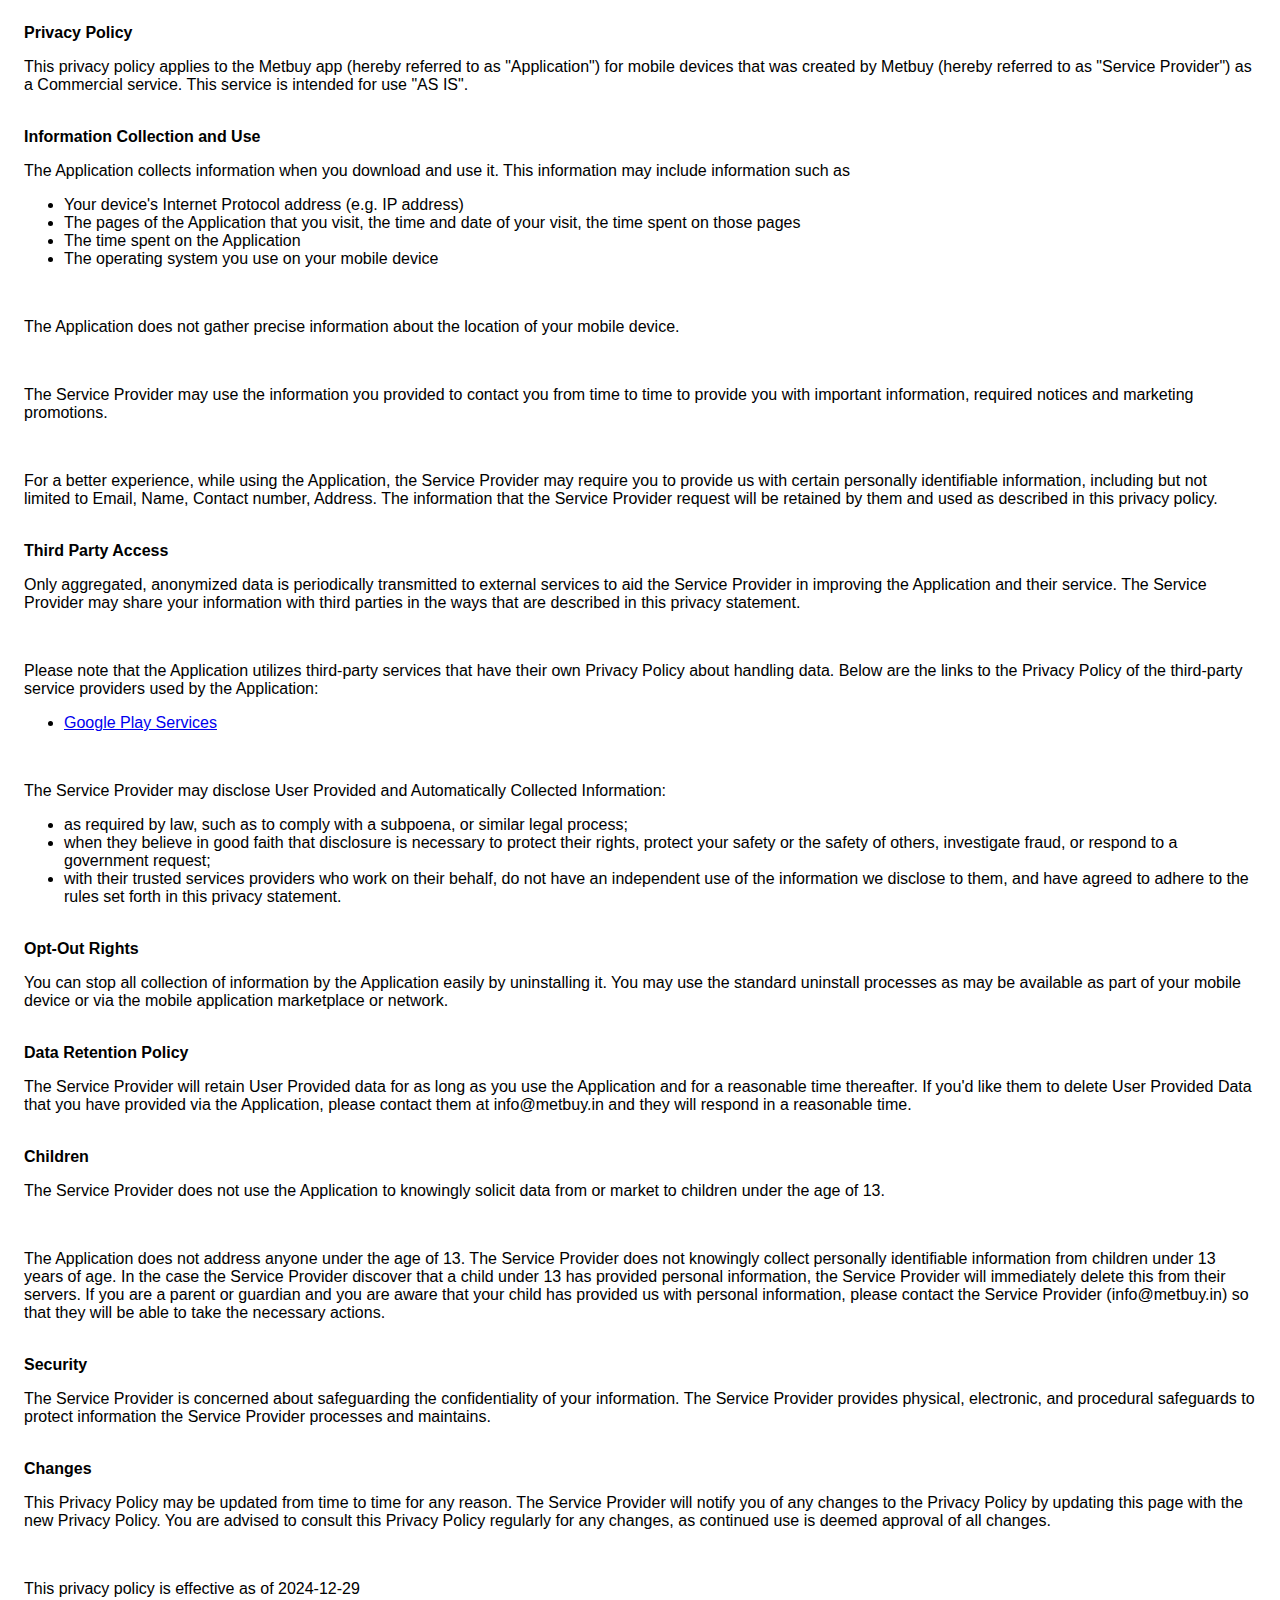
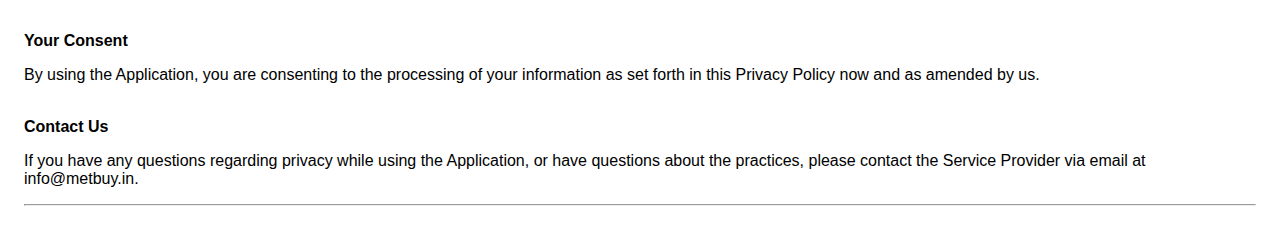
<file: privacy.html>
<!DOCTYPE html>
    <html>
    <head>
      <meta charset='utf-8'>
      <meta name='viewport' content='width=device-width'>
      <title>Privacy Policy</title>
      <style> body { font-family: 'Helvetica Neue', Helvetica, Arial, sans-serif; padding:1em; } </style>
    </head>
    <body>
    <strong>Privacy Policy</strong><p>This privacy policy applies to the Metbuy app (hereby referred to as "Application") for mobile devices that was created by Metbuy (hereby referred to as "Service Provider") as a Commercial service. This service is intended for use "AS IS".</p><br><strong>Information Collection and Use</strong><p>The Application collects information when you download and use it. This information may include information such as </p><ul><li>Your device's Internet Protocol address (e.g. IP address)</li><li>The pages of the Application that you visit, the time and date of your visit, the time spent on those pages</li><li>The time spent on the Application</li><li>The operating system you use on your mobile device</li></ul><p></p><br><p>The Application does not gather precise information about the location of your mobile device.</p><div style="display: none;"><p>The Application collects your device's location, which helps the Service Provider determine your approximate geographical location and make use of in below ways:</p><ul><li>Geolocation Services: The Service Provider utilizes location data to provide features such as personalized content, relevant recommendations, and location-based services.</li><li>Analytics and Improvements: Aggregated and anonymized location data helps the Service Provider to analyze user behavior, identify trends, and improve the overall performance and functionality of the Application.</li><li>Third-Party Services: Periodically, the Service Provider may transmit anonymized location data to external services. These services assist them in enhancing the Application and optimizing their offerings.</li></ul></div><br><p>The Service Provider may use the information you provided to contact you from time to time to provide you with important information, required notices and marketing promotions.</p><br><p>For a better experience, while using the Application, the Service Provider may require you to provide us with certain personally identifiable information, including but not limited to Email, Name, Contact number, Address. The information that the Service Provider request will be retained by them and used as described in this privacy policy.</p><br><strong>Third Party Access</strong><p>Only aggregated, anonymized data is periodically transmitted to external services to aid the Service Provider in improving the Application and their service. The Service Provider may share your information with third parties in the ways that are described in this privacy statement.</p><div><br><p>Please note that the Application utilizes third-party services that have their own Privacy Policy about handling data. Below are the links to the Privacy Policy of the third-party service providers used by the Application:</p><ul><li><a href="https://www.google.com/policies/privacy/" target="_blank" rel="noopener noreferrer">Google Play Services</a></li><!----><!----><!----><!----><!----><!----><!----><!----><!----><!----><!----><!----><!----><!----><!----><!----><!----><!----><!----><!----><!----><!----><!----><!----><!----><!----><!----><!----><!----><!----><!----></ul></div><br><p>The Service Provider may disclose User Provided and Automatically Collected Information:</p><ul><li>as required by law, such as to comply with a subpoena, or similar legal process;</li><li>when they believe in good faith that disclosure is necessary to protect their rights, protect your safety or the safety of others, investigate fraud, or respond to a government request;</li><li>with their trusted services providers who work on their behalf, do not have an independent use of the information we disclose to them, and have agreed to adhere to the rules set forth in this privacy statement.</li></ul><p></p><br><strong>Opt-Out Rights</strong><p>You can stop all collection of information by the Application easily by uninstalling it. You may use the standard uninstall processes as may be available as part of your mobile device or via the mobile application marketplace or network.</p><br><strong>Data Retention Policy</strong><p>The Service Provider will retain User Provided data for as long as you use the Application and for a reasonable time thereafter. If you'd like them to delete User Provided Data that you have provided via the Application, please contact them at info@metbuy.in and they will respond in a reasonable time.</p><br><strong>Children</strong><p>The Service Provider does not use the Application to knowingly solicit data from or market to children under the age of 13.</p><div><br><p>The Application does not address anyone under the age of 13.
The Service Provider does not knowingly collect personally
identifiable information from children under 13 years of age. In the case
the Service Provider discover that a child under 13 has provided
personal information, the Service Provider will immediately
delete this from their servers. If you are a parent or guardian
and you are aware that your child has provided us with
personal information, please contact the Service Provider (info@metbuy.in) so that
they will be able to take the necessary actions.</p></div><!----><br><strong>Security</strong><p>The Service Provider is concerned about safeguarding the confidentiality of your information. The Service Provider provides physical, electronic, and procedural safeguards to protect information the Service Provider processes and maintains.</p><br><strong>Changes</strong><p>This Privacy Policy may be updated from time to time for any reason. The Service Provider will notify you of any changes to the Privacy Policy by updating this page with the new Privacy Policy. You are advised to consult this Privacy Policy regularly for any changes, as continued use is deemed approval of all changes.</p><br><p>This privacy policy is effective as of 2024-12-29</p><br><strong>Your Consent</strong><p>By using the Application, you are consenting to the processing of your information as set forth in this Privacy Policy now and as amended by us.</p><br><strong>Contact Us</strong><p>If you have any questions regarding privacy while using the Application, or have questions about the practices, please contact the Service Provider via email at info@metbuy.in.</p><hr>
    </body>
    </html>
</file>
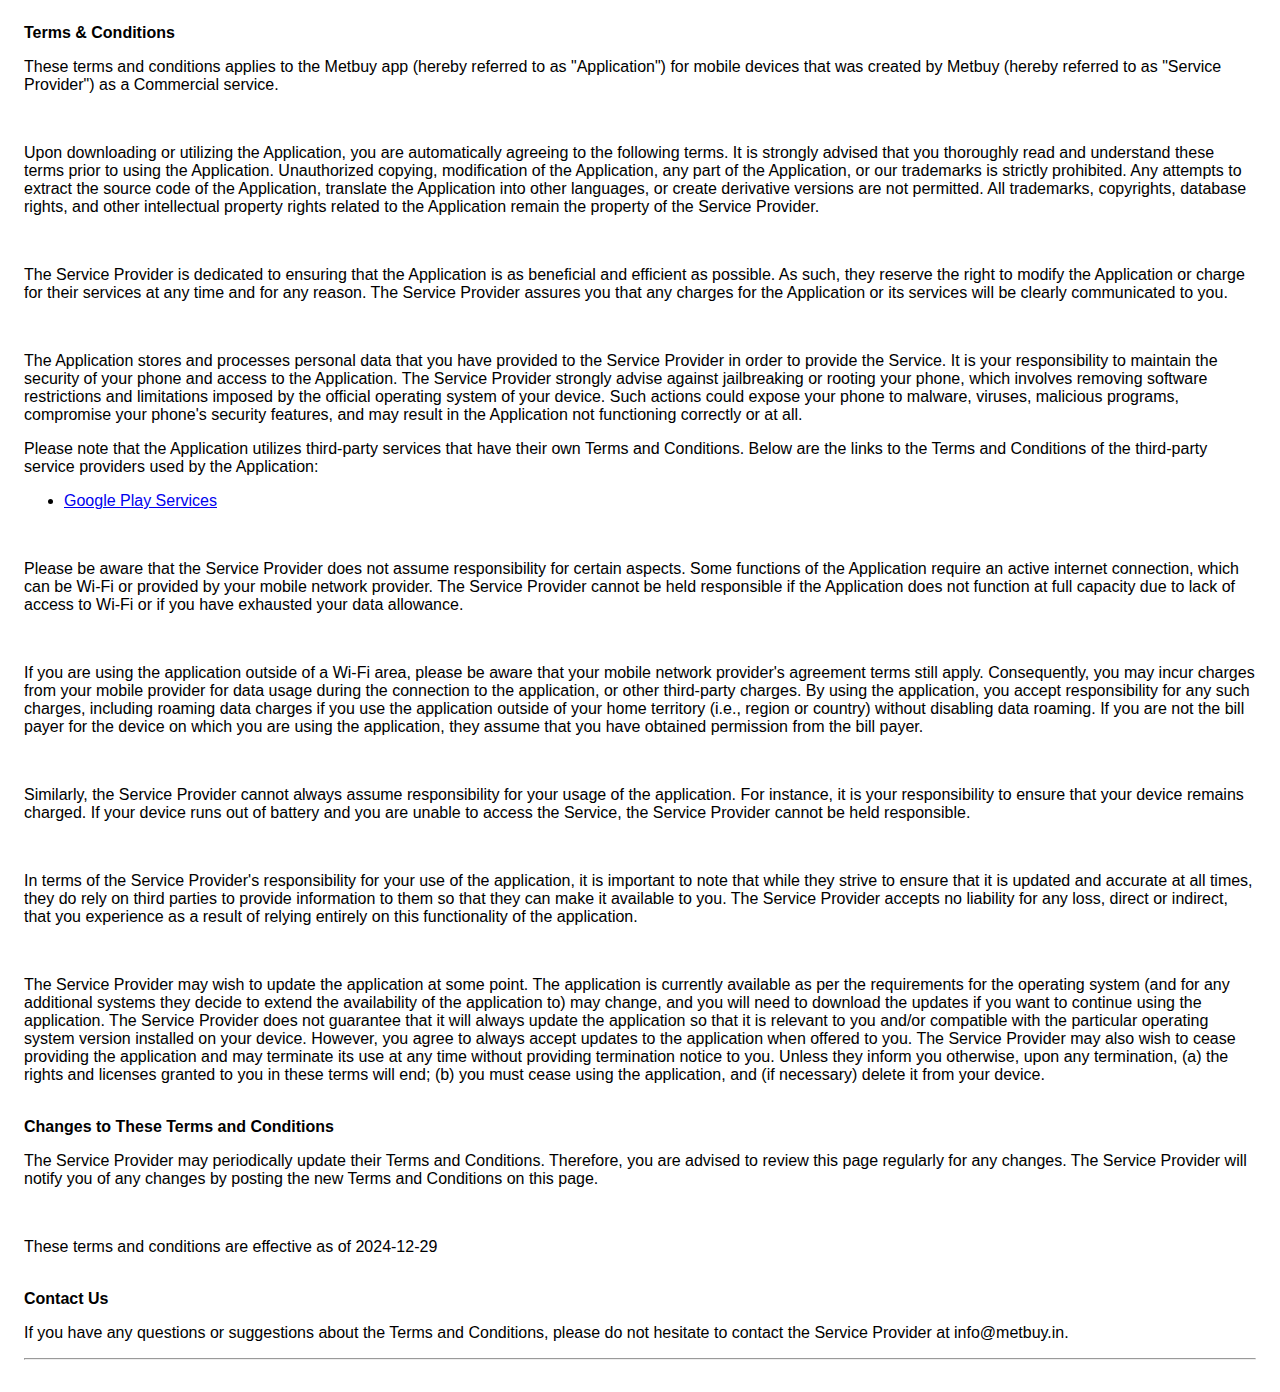
<file: terms.html>
<!DOCTYPE html>
    <html>
    <head>
      <meta charset='utf-8'>
      <meta name='viewport' content='width=device-width'>
      <title>Terms &amp; Conditions</title>
      <style> body { font-family: 'Helvetica Neue', Helvetica, Arial, sans-serif; padding:1em; } </style>
    </head>
    <body>
    <strong>Terms &amp; Conditions</strong><br><p>These terms and conditions applies to the Metbuy app (hereby referred to as "Application") for mobile devices that was created by Metbuy (hereby referred to as "Service Provider") as a Commercial service.</p><br><p>Upon downloading or utilizing the Application, you are automatically agreeing to the following terms. It is strongly advised that you thoroughly read and understand these terms prior to using the Application. Unauthorized copying, modification of the Application, any part of the Application, or our trademarks is strictly prohibited. Any attempts to extract the source code of the Application, translate the Application into other languages, or create derivative versions are not permitted. All trademarks, copyrights, database rights, and other intellectual property rights related to the Application remain the property of the Service Provider.</p><br><p>The Service Provider is dedicated to ensuring that the Application is as beneficial and efficient as possible. As such, they reserve the right to modify the Application or charge for their services at any time and for any reason. The Service Provider assures you that any charges for the Application or its services will be clearly communicated to you.</p><br><p>The Application stores and processes personal data that you have provided to the Service Provider in order to provide the Service. It is your responsibility to maintain the security of your phone and access to the Application. The Service Provider strongly advise against jailbreaking or rooting your phone, which involves removing software restrictions and limitations imposed by the official operating system of your device. Such actions could expose your phone to malware, viruses, malicious programs, compromise your phone's security features, and may result in the Application not functioning correctly or at all.</p><div><p>Please note that the Application utilizes third-party services that have their own Terms and Conditions. Below are the links to the Terms and Conditions of the third-party service providers used by the Application:</p><ul><li><a href="https://policies.google.com/terms" target="_blank" rel="noopener noreferrer">Google Play Services</a></li><!----><!----><!----><!----><!----><!----><!----><!----><!----><!----><!----><!----><!----><!----><!----><!----><!----><!----><!----><!----><!----><!----><!----><!----><!----><!----><!----><!----><!----><!----><!----></ul></div><br><p>Please be aware that the Service Provider does not assume responsibility for certain aspects. Some functions of the Application require an active internet connection, which can be Wi-Fi or provided by your mobile network provider. The Service Provider cannot be held responsible if the Application does not function at full capacity due to lack of access to Wi-Fi or if you have exhausted your data allowance.</p><br><p>If you are using the application outside of a Wi-Fi area, please be aware that your mobile network provider's agreement terms still apply. Consequently, you may incur charges from your mobile provider for data usage during the connection to the application, or other third-party charges. By using the application, you accept responsibility for any such charges, including roaming data charges if you use the application outside of your home territory (i.e., region or country) without disabling data roaming. If you are not the bill payer for the device on which you are using the application, they assume that you have obtained permission from the bill payer.</p><br><p>Similarly, the Service Provider cannot always assume responsibility for your usage of the application. For instance, it is your responsibility to ensure that your device remains charged. If your device runs out of battery and you are unable to access the Service, the Service Provider cannot be held responsible.</p><br><p>In terms of the Service Provider's responsibility for your use of the application, it is important to note that while they strive to ensure that it is updated and accurate at all times, they do rely on third parties to provide information to them so that they can make it available to you. The Service Provider accepts no liability for any loss, direct or indirect, that you experience as a result of relying entirely on this functionality of the application.</p><br><p>The Service Provider may wish to update the application at some point. The application is currently available as per the requirements for the operating system (and for any additional systems they decide to extend the availability of the application to) may change, and you will need to download the updates if you want to continue using the application. The Service Provider does not guarantee that it will always update the application so that it is relevant to you and/or compatible with the particular operating system version installed on your device. However, you agree to always accept updates to the application when offered to you. The Service Provider may also wish to cease providing the application and may terminate its use at any time without providing termination notice to you. Unless they inform you otherwise, upon any termination, (a) the rights and licenses granted to you in these terms will end; (b) you must cease using the application, and (if necessary) delete it from your device.</p><br><strong>Changes to These Terms and Conditions</strong><p>The Service Provider may periodically update their Terms and Conditions. Therefore, you are advised to review this page regularly for any changes. The Service Provider will notify you of any changes by posting the new Terms and Conditions on this page.</p><br><p>These terms and conditions are effective as of 2024-12-29</p><br><strong>Contact Us</strong><p>If you have any questions or suggestions about the Terms and Conditions, please do not hesitate to contact the Service Provider at info@metbuy.in.</p><hr>
    </body>
    </html>
</file>
<file: style.css>
*{
   box-sizing: border-box;
   padding: 0;
   margin: 0;
}
body{
  background-color: black;
}
</file>
